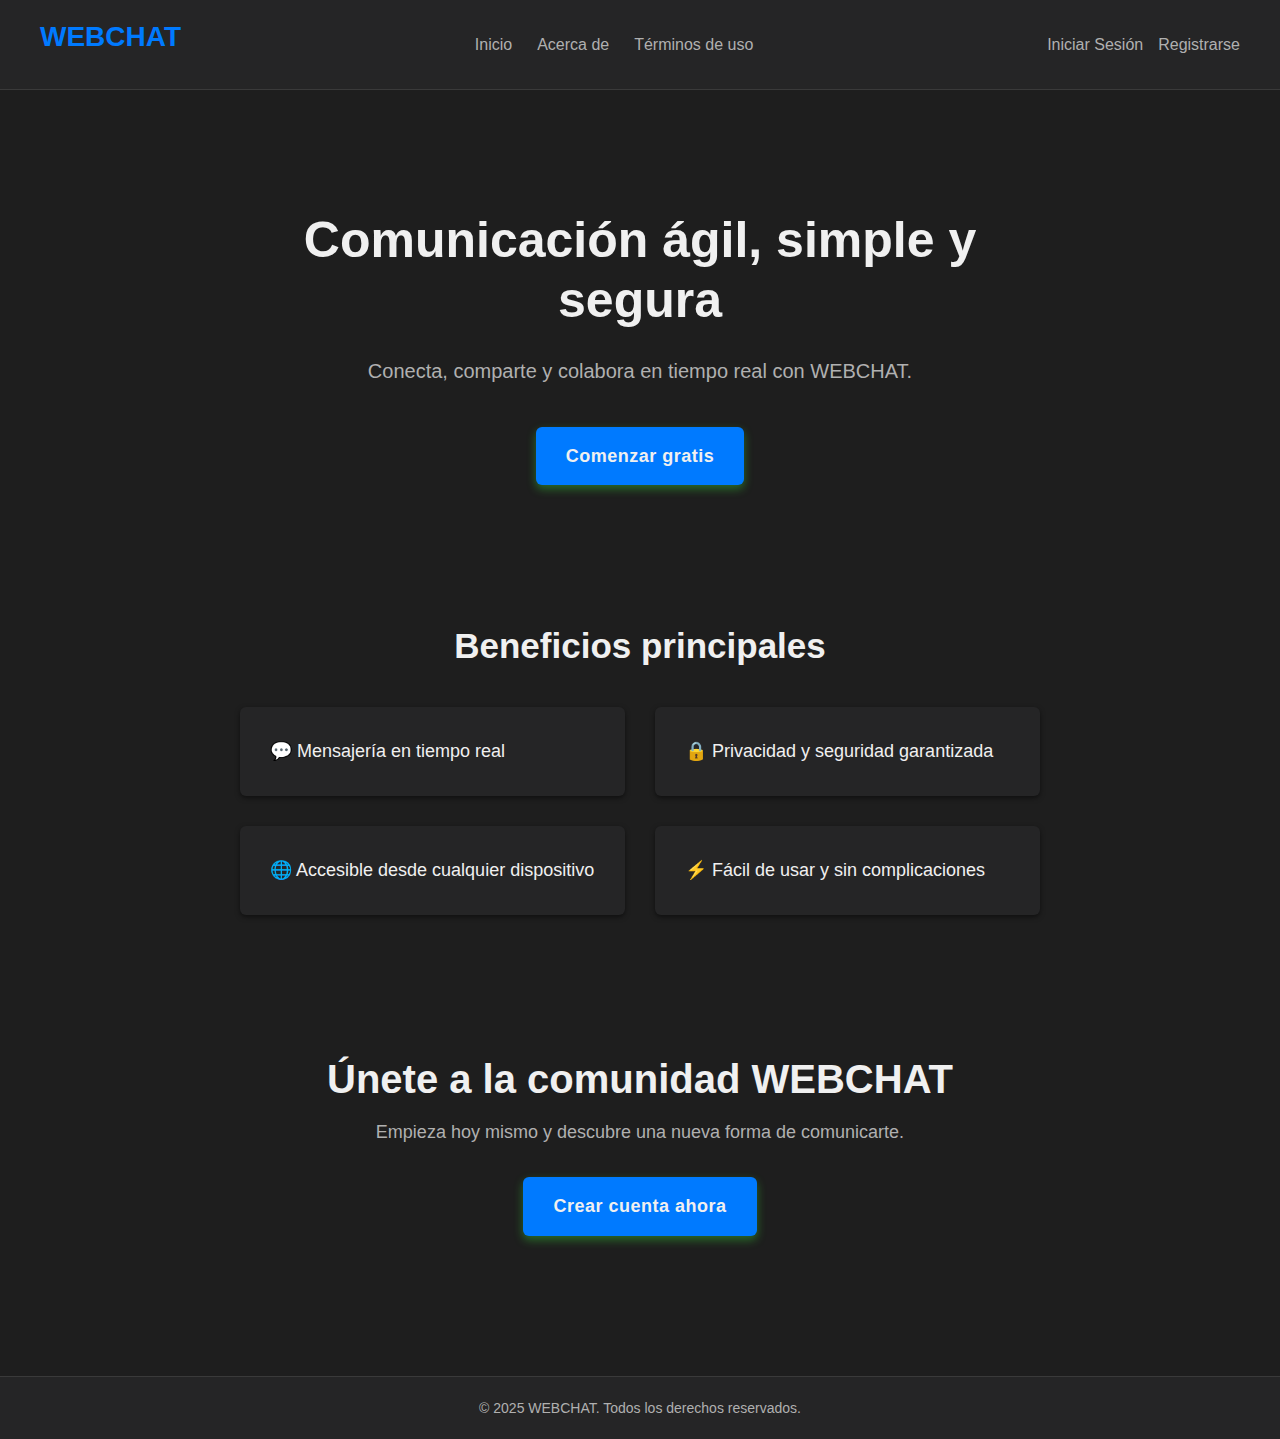
<file: index.html>
<!DOCTYPE html>
<html lang="es">

<head>
    <meta charset="UTF-8">
    <meta name="viewport" content="width=device-width, initial-scale=1.0">
    <title>WEBCHAT</title>
    <link rel="stylesheet" href="./css/index.css">
    <link rel="stylesheet" href="./css/global/_reset.css">
    <link rel="stylesheet" href="./css/componentes/__encabezado-y-pie.css">
</head>

<body>
    <header class="encabezado">
        <h1 class="encabezado__titulo">WEBCHAT</h1>
        <nav class="encabezado__navegacion">
            <ul class="encabezado__lista">
                <li class="encabezado__item">
                    <a href="./index.html" class="encabezado__enlace">Inicio</a>
                </li>
                <li class="encabezado__item">
                    <a href="./html/informacion/acerca-de.html" class="encabezado__enlace">Acerca de</a>
                </li>
                <li class="encabezado__item">
                    <a href="./html/informacion/terminos.html" class="encabezado__enlace">Términos de uso</a>
                </li>
            </ul>
        </nav>
        <nav class="encabezado__navegacion-auth">
            <ul class="encabezado__lista">
                <li class="encabezado__item">
                    <a href="./html/auth/sign-in.html" class="encabezado__enlace">Iniciar Sesión</a>
                </li>
                <li class="encabezado__item">
                    <a href="./html/auth/sign-up.html" class="encabezado__enlace">Registrarse</a>
                </li>
            </ul>
        </nav>
    </header>

    <main class="principal">
        <!-- Hero -->
        <section class="principal__intro">
            <h2 class="principal__intro-titulo">Comunicación ágil, simple y segura</h2>
            <p class="principal__intro-texto">
                Conecta, comparte y colabora en tiempo real con WEBCHAT. 
            </p>
            <a href="./html/auth/sign-up.html" class="principal__intro-boton">Comenzar gratis</a>
        </section>

        <!-- Beneficios -->
        <section class="principal__beneficios">
            <h2 class="principal__beneficios-titulo">Beneficios principales</h2>
            <ul class="principal__beneficios-lista">
                <li class="principal__beneficios-item">
                    <p class="principal__beneficios-texto">💬 Mensajería en tiempo real</p>
                </li>
                <li class="principal__beneficios-item">
                    <p class="principal__beneficios-texto">🔒 Privacidad y seguridad garantizada</p>
                </li>
                <li class="principal__beneficios-item">
                    <p class="principal__beneficios-texto">🌐 Accesible desde cualquier dispositivo</p>
                </li>
                <li class="principal__beneficios-item">
                    <p class="principal__beneficios-texto">⚡ Fácil de usar y sin complicaciones</p>
                </li>
            </ul>
        </section>

        <!-- CTA final -->
        <section class="principal__cta">
            <h2 class="principal__cta-titulo">Únete a la comunidad WEBCHAT</h2>
            <p class="principal__cta-texto">
                Empieza hoy mismo y descubre una nueva forma de comunicarte.
            </p>
            <a href="./html/auth/sign-up.html" class="principal__cta-boton">Crear cuenta ahora</a>
        </section>
    </main>

    <footer class="pie">
        <p class="pie__texto">&copy; 2025 WEBCHAT. Todos los derechos reservados.</p>
    </footer>
</body>

</html>
</file>
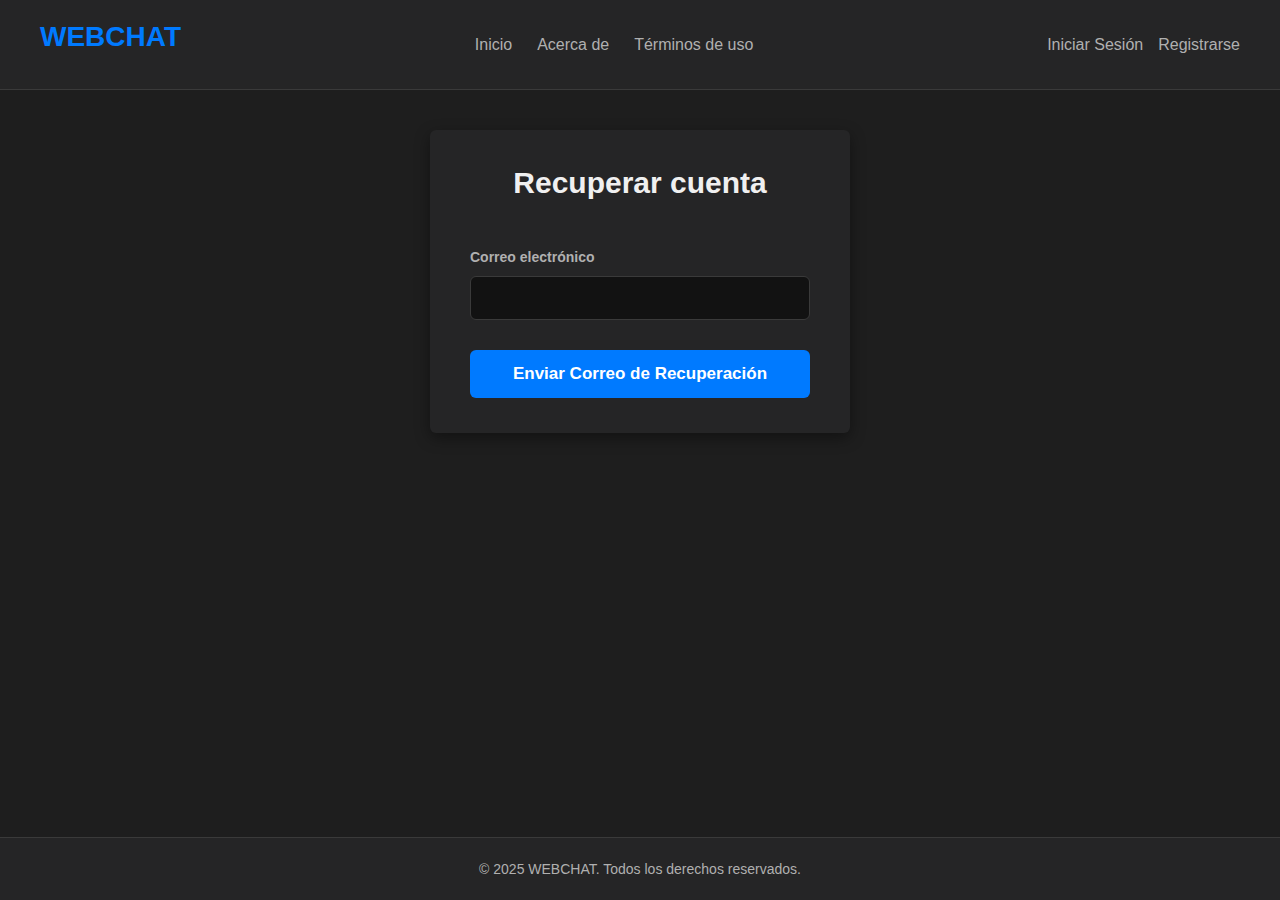
<file: html/auth/recovery-account.html>
<!DOCTYPE html>
<html lang="es">

<head>
    <meta charset="UTF-8">
    <title>WEBCHAT - Recuperar Cuenta</title>
    <meta name="viewport" content="width=device-width, initial-scale=1.0">
    <link rel="stylesheet" href="../../css/componentes/__encabezado-y-pie.css">
    <link rel="stylesheet" href="../../css/paginas/auth.css">
    <link rel="stylesheet" href="../../css/global/_reset.css">
</head>

<body>
    <header class="encabezado">
        <h1 class="encabezado__titulo">WEBCHAT</h1>
        <nav class="encabezado__navegacion">
            <ul class="encabezado__lista">
                <li class="encabezado__item">
                    <a href="../../index.html" class="encabezado__enlace">Inicio</a>
                </li>
                <li class="encabezado__item">
                    <a href="../informacion/acerca-de.html" class="encabezado__enlace">Acerca de</a>
                </li>
                <li class="encabezado__item">
                    <a href="../informacion/politica-privacidad.html" class="encabezado__enlace">Términos de uso</a>
                </li>
            </ul>
        </nav>
        <nav class="encabezado__navegacion-auth">
            <ul class="encabezado__lista">
                <li class="encabezado__item">
                    <a href="./sign-in.html" class="encabezado__enlace">Iniciar Sesión</a>
                </li>
                <li class="encabezado__item">
                    <a href="./sign-up.html" class="encabezado__enlace">Registrarse</a>
                </li>
            </ul>
        </nav>
    </header>
    <main class="principal principal--auth">
        <section class="formulario__contenedor">
            <h2 class="formulario__titulo">Recuperar cuenta</h2>
            <form class="formulario formulario--recuperacion">
                <label class="formulario__etiqueta" for="email">Correo electrónico</label>
                <input class="formulario__campo-texto" type="email" id="email" name="email" required>

                <button class="formulario__boton-enviar" type="submit">Enviar Correo de Recuperación</button>
            </form>
        </section>
    </main>
    <footer class="pie">
        <p class="pie__texto">&copy; 2025 WEBCHAT. Todos los derechos reservados.</p>
    </footer>
</body>

</html>
</file>
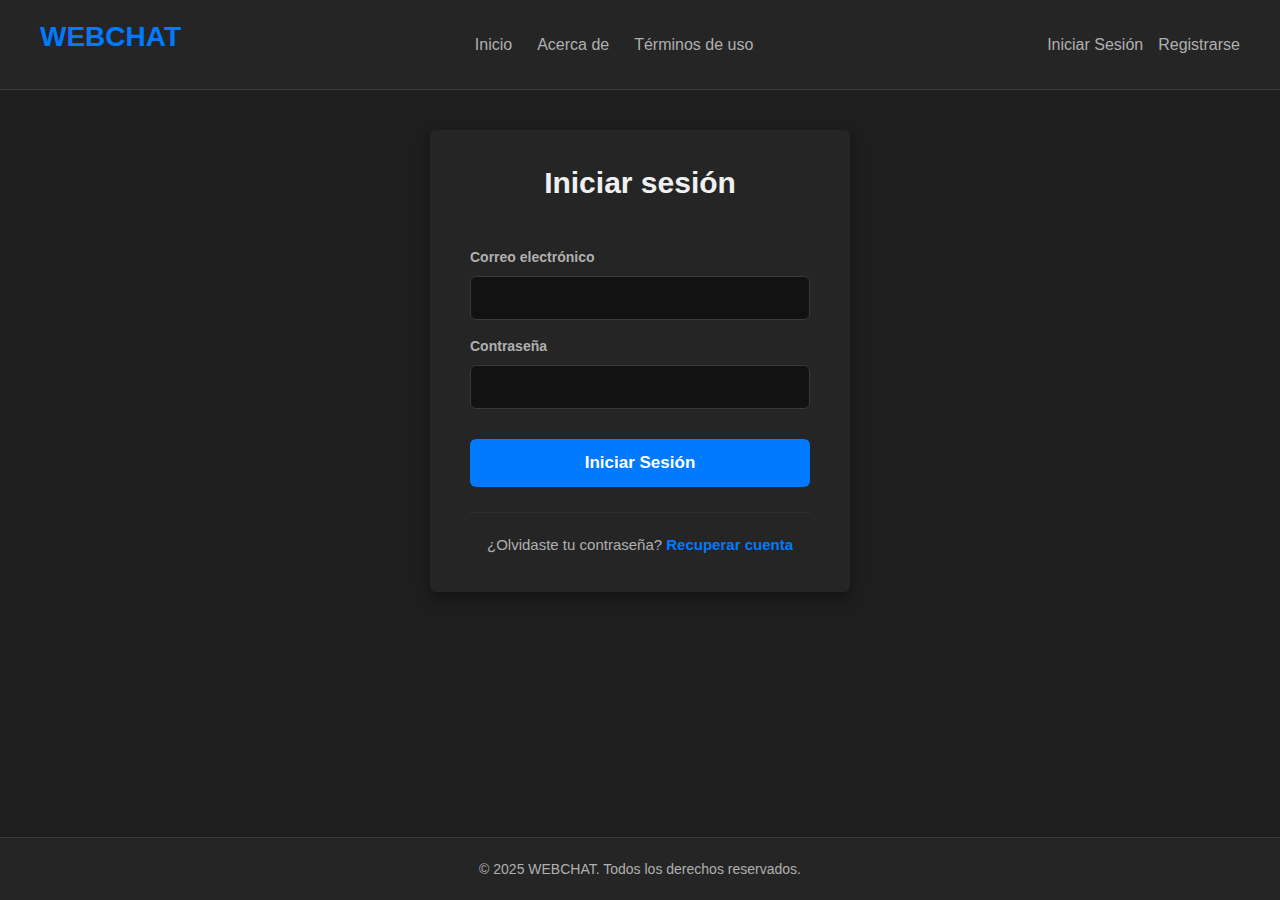
<file: html/auth/sign-in.html>
<!DOCTYPE html>
<html lang="es">

<head>
    <meta charset="UTF-8">
    <meta name="viewport" content="width=device-width, initial-scale=1.0">
    <title>WEBCHAT - Iniciar Sesión</title>
    <link rel="stylesheet" href="../../css/paginas/auth.css">
    <link rel="stylesheet" href="../../css/componentes/__encabezado-y-pie.css">
    <link rel="stylesheet" href="../../css/global/_reset.css">
</head>

<body>
    <header class="encabezado">
        <!-- El contenido se carga dinámicamente con JavaScript -->
    </header>
    <main class="principal principal--auth">
        <section class="formulario__contenedor">
            <h2 class="formulario__titulo">Iniciar sesión</h2>
            <form class="formulario formulario--ingreso">
                <label class="formulario__etiqueta" for="email">Correo electrónico</label>
                <input class="formulario__campo-texto" type="email" id="email" name="email" required>

                <label class="formulario__etiqueta" for="password">Contraseña</label>
                <input class="formulario__campo-texto" type="password" id="password" name="password" required>

                <button class="formulario__boton-enviar" type="submit">Iniciar Sesión</button>
            </form>
            <section class="seccion--opciones">
                <p class="seccion__texto">¿Olvidaste tu contraseña? <a class="formulario__enlace-recuperacion" href="./recovery-account.html">Recuperar cuenta</a></p>
            </section>
        </section>
    </main>
    <footer class="pie">
        <!-- El contenido se carga dinámicamente con JavaScript -->
    </footer>
    <script src="../../js/componentes/header-footer.js"></script>
</body>

</html>
</file>
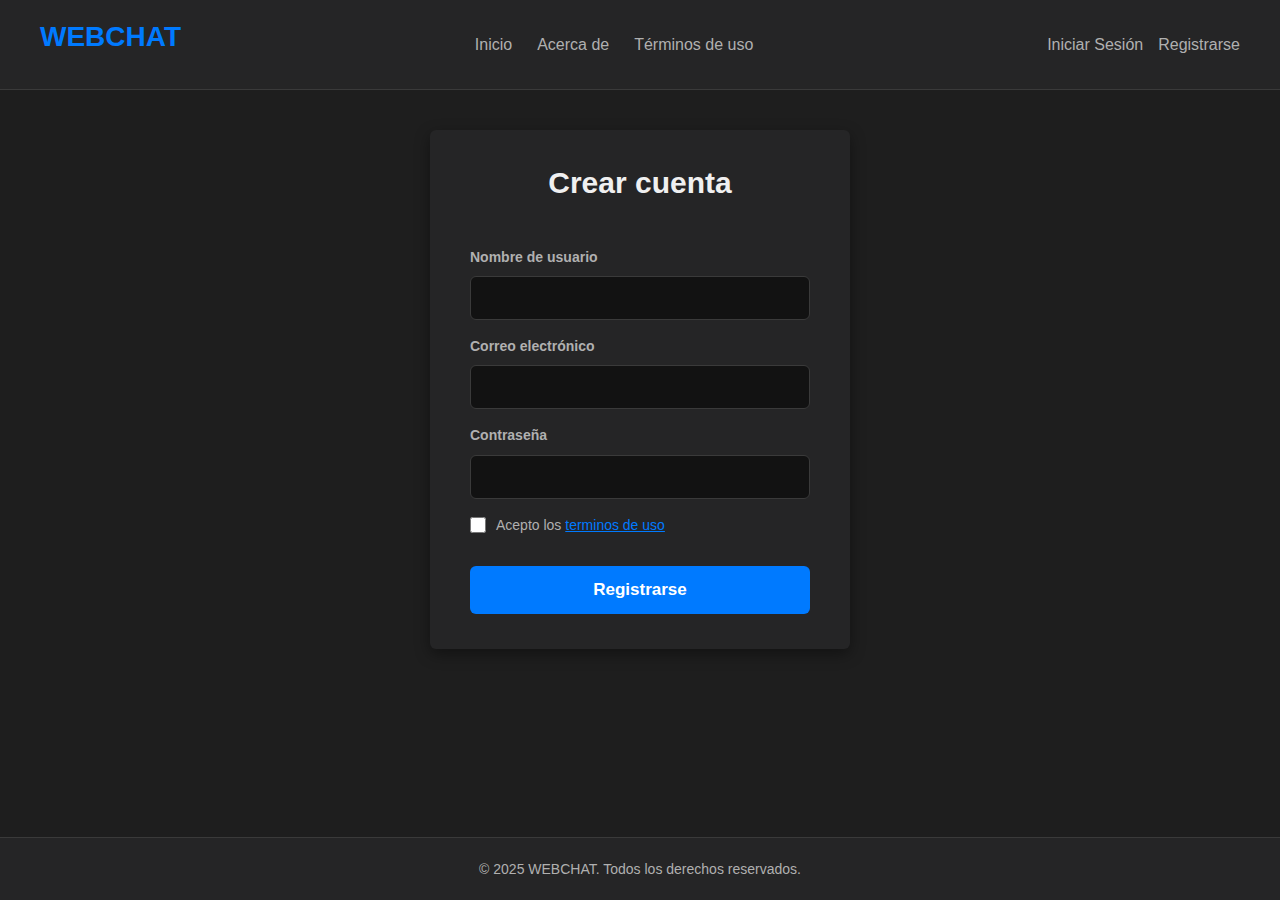
<file: html/auth/sign-up.html>
<!DOCTYPE html>
<html lang="es">

<head>
    <meta charset="UTF-8">
    <title>WEBCHAT - Registro</title>
    <meta name="viewport" content="width=device-width, initial-scale=1.0">
    <link rel="stylesheet" href="../../css/global/_reset.css">
    <link rel="stylesheet" href="../../css/paginas/auth.css">
    <link rel="stylesheet" href="../../css/componentes/__encabezado-y-pie.css">
</head>

<body>
    <header class="encabezado">
        <h1 class="encabezado__titulo">WEBCHAT</h1>
        <nav class="encabezado__navegacion">
            <ul class="encabezado__lista">
                <li class="encabezado__item">
                    <a href="../../index.html" class="encabezado__enlace">Inicio</a>
                </li>
                <li class="encabezado__item">
                    <a href="../informacion/acerca-de.html" class="encabezado__enlace">Acerca de</a>
                </li>
                <li class="encabezado__item">
                    <a href="../informacion/politica-privacidad.html" class="encabezado__enlace">Términos de uso</a>
                </li>
            </ul>
        </nav>
        <nav class="encabezado__navegacion-auth">
            <ul class="encabezado__lista">
                <li class="encabezado__item">
                    <a href="./sign-in.html" class="encabezado__enlace">Iniciar Sesión</a>
                </li>
                <li class="encabezado__item">
                    <a href="./sign-up.html" class="encabezado__enlace">Registrarse</a>
                </li>
            </ul>
        </nav>
    </header>
    <main class="principal principal--auth">
        <section class="formulario__contenedor">
            <h2 class="formulario__titulo">Crear cuenta</h2>
            <form class="formulario formulario--registro">
                <label class="formulario__etiqueta" for="username">Nombre de usuario</label>
                <input class="formulario__campo-texto" type="text" id="username" name="username" required>
    
                <label class="formulario__etiqueta" for="email">Correo electrónico</label>
                <input class="formulario__campo-texto" type="email" id="email" name="email" required>
    
                <label class="formulario__etiqueta" for="password">Contraseña</label>
                <input class="formulario__campo-texto" type="password" id="password" name="password" required>
    
                <div class="formulario__grupo-casilla">
                    <input class="formulario__casilla" type="checkbox" id="terms" name="terms" required>
                    <label class="formulario__etiqueta-casilla" for="terms" style="display:inline;font-weight:normal;">
                        Acepto los <a class="formulario__enlace-politicas" href="../informacion/terminos.html">terminos de uso</a>
                    </label>
                </div>
    
                <button class="formulario__boton-enviar" type="submit">Registrarse</button>
            </form>
        </section>
    </main>
    <footer class="pie">
        <p class="pie__texto">&copy; 2025 WEBCHAT. Todos los derechos reservados.</p>
    </footer>
</body>

</html>
</file>
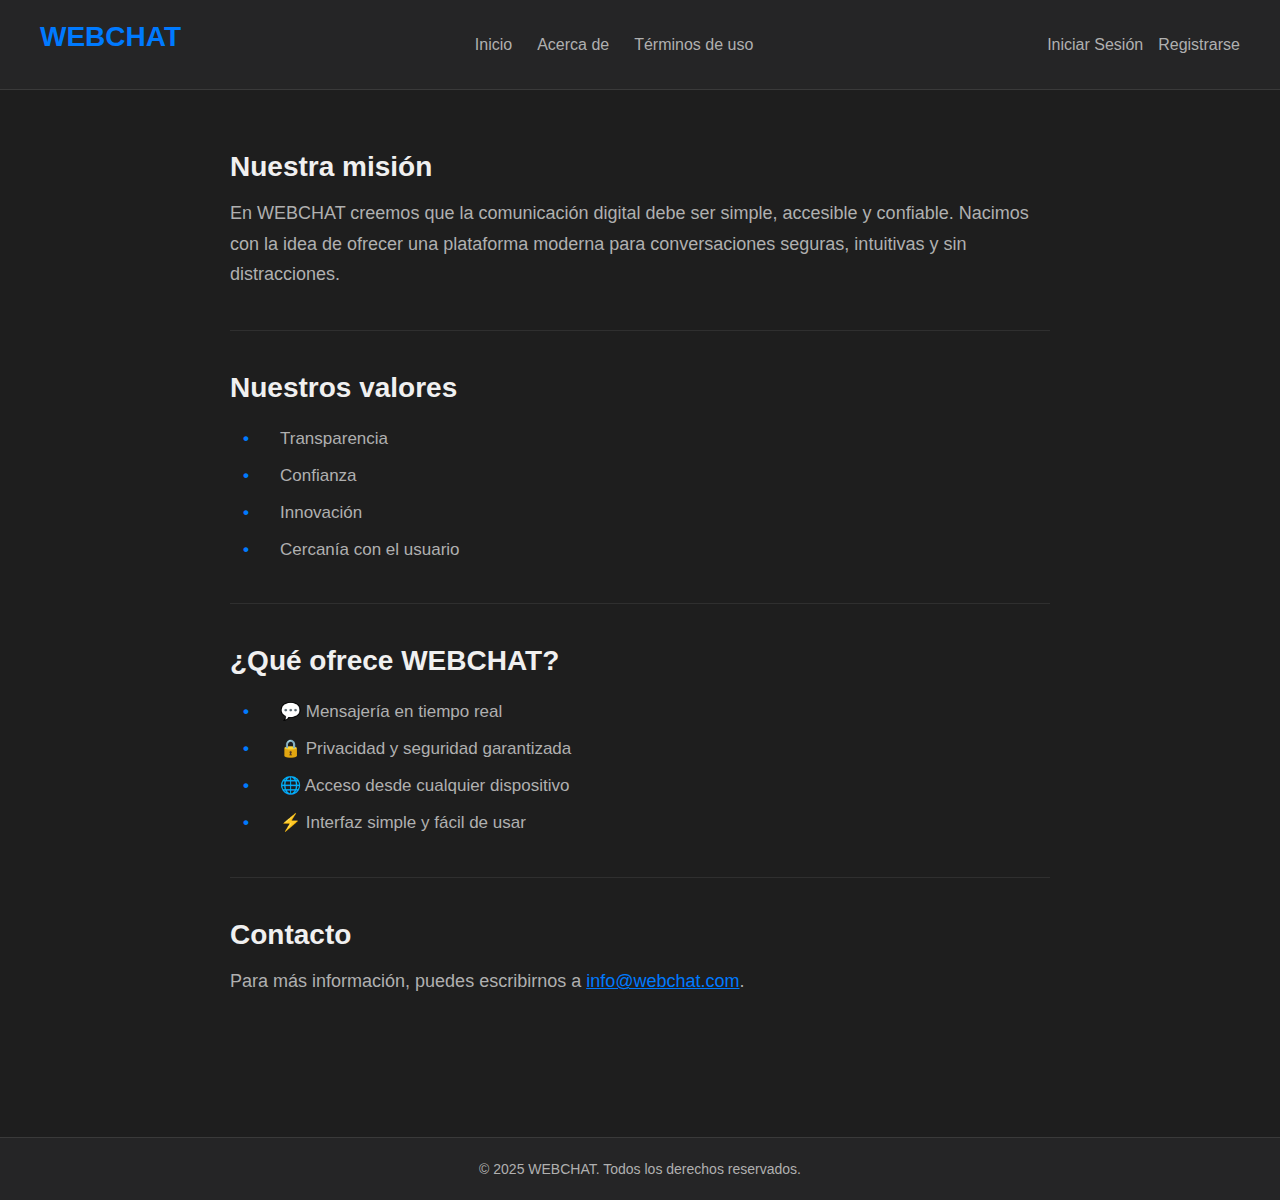
<file: html/informacion/acerca-de.html>
<!DOCTYPE html>
<html lang="es">

<head>
    <meta charset="UTF-8">
    <title>Acerca de WEBCHAT</title>
    <meta name="viewport" content="width=device-width, initial-scale=1.0">
    <link rel="stylesheet" href="../../css/componentes/__encabezado-y-pie.css">
    <link rel="stylesheet" href="../../css/paginas/informativo.css">
    <link rel="stylesheet" href="../../css/global/_reset.css">
</head>

<body>
    <header class="encabezado">
        <h1 class="encabezado__titulo">WEBCHAT</h1>
        <nav class="encabezado__navegacion">
            <ul class="encabezado__lista">
                <li class="encabezado__item">
                    <a href="../../index.html" class="encabezado__enlace">Inicio</a>
                </li>
                <li class="encabezado__item">
                    <a href="./acerca-de.html" class="encabezado__enlace">Acerca de</a>
                </li>
                <li class="encabezado__item">
                    <a href="./terminos.html" class="encabezado__enlace">Términos de uso</a>
                </li>
            </ul>
        </nav>
        <nav class="encabezado__navegacion-auth">
            <ul class="encabezado__lista">
                <li class="encabezado__item">
                    <a href="../auth/sign-in.html" class="encabezado__enlace">Iniciar Sesión</a>
                </li>
                <li class="encabezado__item">
                    <a href="../auth/sign-up.html" class="encabezado__enlace">Registrarse</a>
                </li>
            </ul>
        </nav>
    </header>

    <main class="principal">
        <!-- Sección introducción -->
        <section class="principal__seccion principal__seccion--descripcion">
            <h2 class="principal__subtitulo">Nuestra misión</h2>
            <p class="principal__texto">
                En WEBCHAT creemos que la comunicación digital debe ser simple, accesible y confiable. 
                Nacimos con la idea de ofrecer una plataforma moderna para conversaciones seguras, 
                intuitivas y sin distracciones.
            </p>
        </section>

        <!-- Sección valores -->
        <section class="principal__seccion principal__seccion--valores">
            <h2 class="principal__subtitulo">Nuestros valores</h2>
            <ul class="principal__lista">
                <li class="principal__item">Transparencia</li>
                <li class="principal__item">Confianza</li>
                <li class="principal__item">Innovación</li>
                <li class="principal__item">Cercanía con el usuario</li>
            </ul>
        </section>

        <!-- Sección características -->
        <section class="principal__seccion principal__seccion--caracteristicas">
            <h2 class="principal__subtitulo">¿Qué ofrece WEBCHAT?</h2>
            <ul class="principal__lista">
                <li class="principal__item">💬 Mensajería en tiempo real</li>
                <li class="principal__item">🔒 Privacidad y seguridad garantizada</li>
                <li class="principal__item">🌐 Acceso desde cualquier dispositivo</li>
                <li class="principal__item">⚡ Interfaz simple y fácil de usar</li>
            </ul>
        </section>

        <!-- Sección contacto -->
        <section class="principal__seccion principal__seccion--contacto">
            <h2 class="principal__subtitulo">Contacto</h2>
            <p class="principal__texto">
                Para más información, puedes escribirnos a 
                <a href="mailto:info@webchat.com" class="principal__enlace">info@webchat.com</a>.
            </p>
        </section>
    </main>

    <footer class="pie">
        <p class="pie__texto">&copy; 2025 WEBCHAT. Todos los derechos reservados.</p>
    </footer>
</body>

</html>
</file>
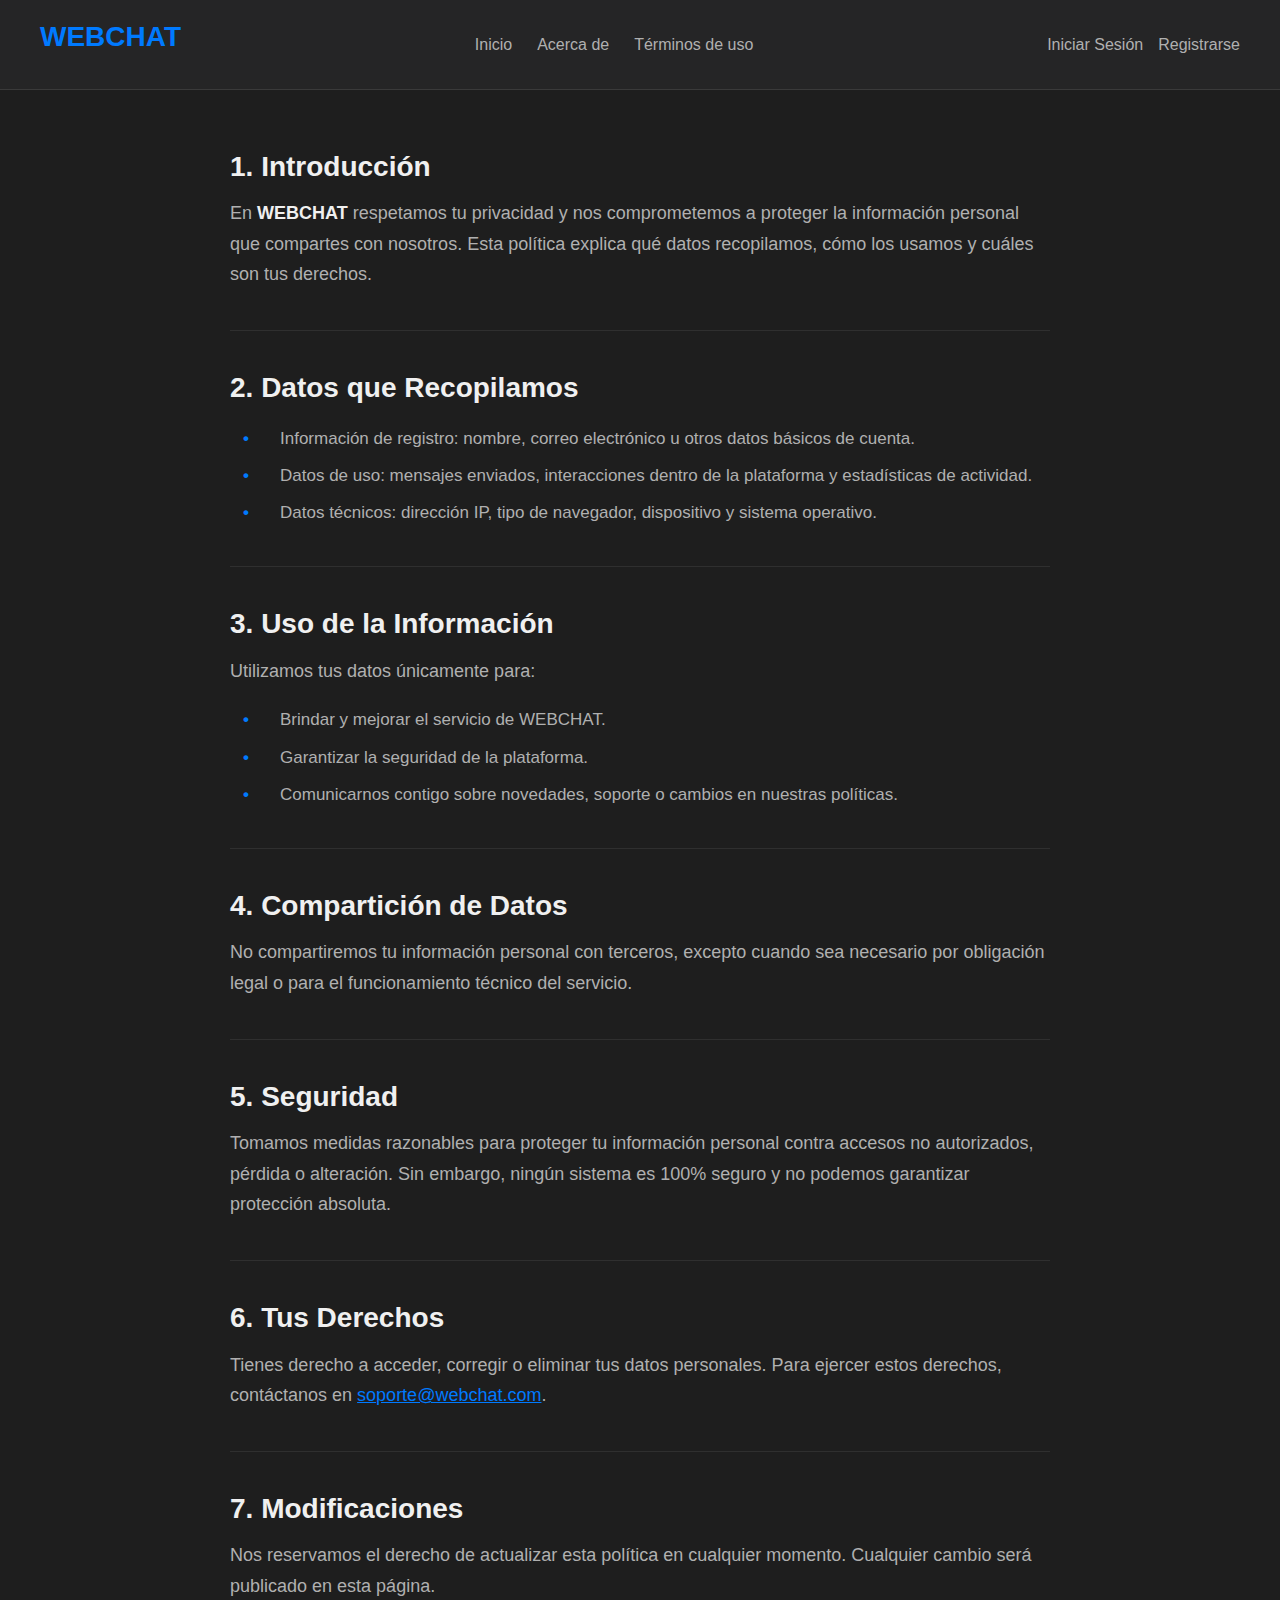
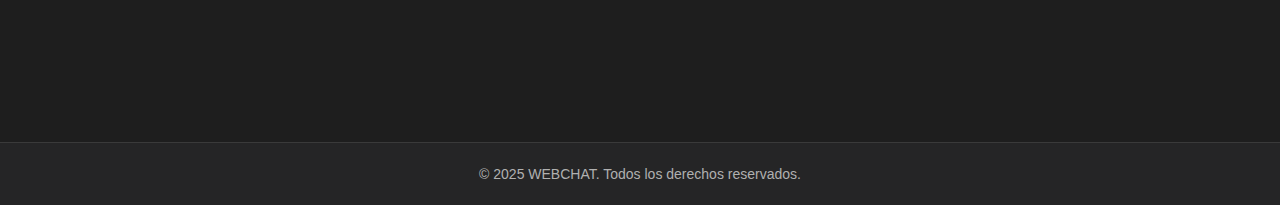
<file: html/informacion/politica-privacidad.html>
<!DOCTYPE html>
<html lang="es">

<head>
    <meta charset="UTF-8">
    <title>WEBCHAT - Política de Privacidad</title>
    <meta name="viewport" content="width=device-width, initial-scale=1.0">
    <link rel="stylesheet" href="../../css/paginas/politica-privacidad.css">
    <link rel="stylesheet" href="../../css/componentes/__encabezado-y-pie.css">
    <link rel="stylesheet" href="../../css/global/_reset.css">
</head>

<body>
    <header class="encabezado">
        <h1 class="encabezado__titulo">WEBCHAT</h1>
        <nav class="encabezado__navegacion">
            <ul class="encabezado__lista">
                <li class="encabezado__item">
                    <a href="../../index.html" class="encabezado__enlace">Inicio</a>
                </li>
                <li class="encabezado__item">
                    <a href="./acerca-de.html" class="encabezado__enlace">Acerca de</a>
                </li>
                <li class="encabezado__item">
                    <a href="./terminos.html" class="encabezado__enlace">Términos de uso</a>
                </li>
            </ul>
        </nav>
        <nav class="encabezado__navegacion-auth">
            <ul class="encabezado__lista">
                <li class="encabezado__item">
                    <a href="../auth/sign-in.html" class="encabezado__enlace">Iniciar Sesión</a>
                </li>
                <li class="encabezado__item">
                    <a href="../auth/sign-up.html" class="encabezado__enlace">Registrarse</a>
                </li>
            </ul>
        </nav>
    </header>

    <main class="principal">

        <section class="principal__seccion">
            <h2 class="principal__subtitulo">1. Introducción</h2>
            <p class="principal__texto">
                En <strong>WEBCHAT</strong> respetamos tu privacidad y nos comprometemos a proteger la información personal que compartes con nosotros.
                Esta política explica qué datos recopilamos, cómo los usamos y cuáles son tus derechos.
            </p>
        </section>

        <section class="principal__seccion">
            <h2 class="principal__subtitulo">2. Datos que Recopilamos</h2>
            <ul class="principal__lista">
                <li class="principal__item">Información de registro: nombre, correo electrónico u otros datos básicos de cuenta.</li>
                <li class="principal__item">Datos de uso: mensajes enviados, interacciones dentro de la plataforma y estadísticas de actividad.</li>
                <li class="principal__item">Datos técnicos: dirección IP, tipo de navegador, dispositivo y sistema operativo.</li>
            </ul>
        </section>

        <section class="principal__seccion">
            <h2 class="principal__subtitulo">3. Uso de la Información</h2>
            <p class="principal__texto">
                Utilizamos tus datos únicamente para:
            </p>
            <ul class="principal__lista">
                <li class="principal__item">Brindar y mejorar el servicio de WEBCHAT.</li>
                <li class="principal__item">Garantizar la seguridad de la plataforma.</li>
                <li class="principal__item">Comunicarnos contigo sobre novedades, soporte o cambios en nuestras políticas.</li>
            </ul>
        </section>

        <section class="principal__seccion">
            <h2 class="principal__subtitulo">4. Compartición de Datos</h2>
            <p class="principal__texto">
                No compartiremos tu información personal con terceros, excepto cuando sea necesario por obligación legal o para el funcionamiento técnico del servicio.
            </p>
        </section>

        <section class="principal__seccion">
            <h2 class="principal__subtitulo">5. Seguridad</h2>
            <p class="principal__texto">
                Tomamos medidas razonables para proteger tu información personal contra accesos no autorizados, pérdida o alteración.
                Sin embargo, ningún sistema es 100% seguro y no podemos garantizar protección absoluta.
            </p>
        </section>

        <section class="principal__seccion">
            <h2 class="principal__subtitulo">6. Tus Derechos</h2>
            <p class="principal__texto">
                Tienes derecho a acceder, corregir o eliminar tus datos personales. Para ejercer estos derechos, contáctanos en
                <a href="mailto:soporte@webchat.com">soporte@webchat.com</a>.
            </p>
        </section>

        <section class="principal__seccion">
            <h2 class="principal__subtitulo">7. Modificaciones</h2>
            <p class="principal__texto">
                Nos reservamos el derecho de actualizar esta política en cualquier momento. Cualquier cambio será publicado en esta página.
            </p>
        </section>

    </main>

    <footer class="pie">
        <p class="pie__texto">&copy; 2025 WEBCHAT. Todos los derechos reservados.</p>
    </footer>

</body>

</html>
</file>
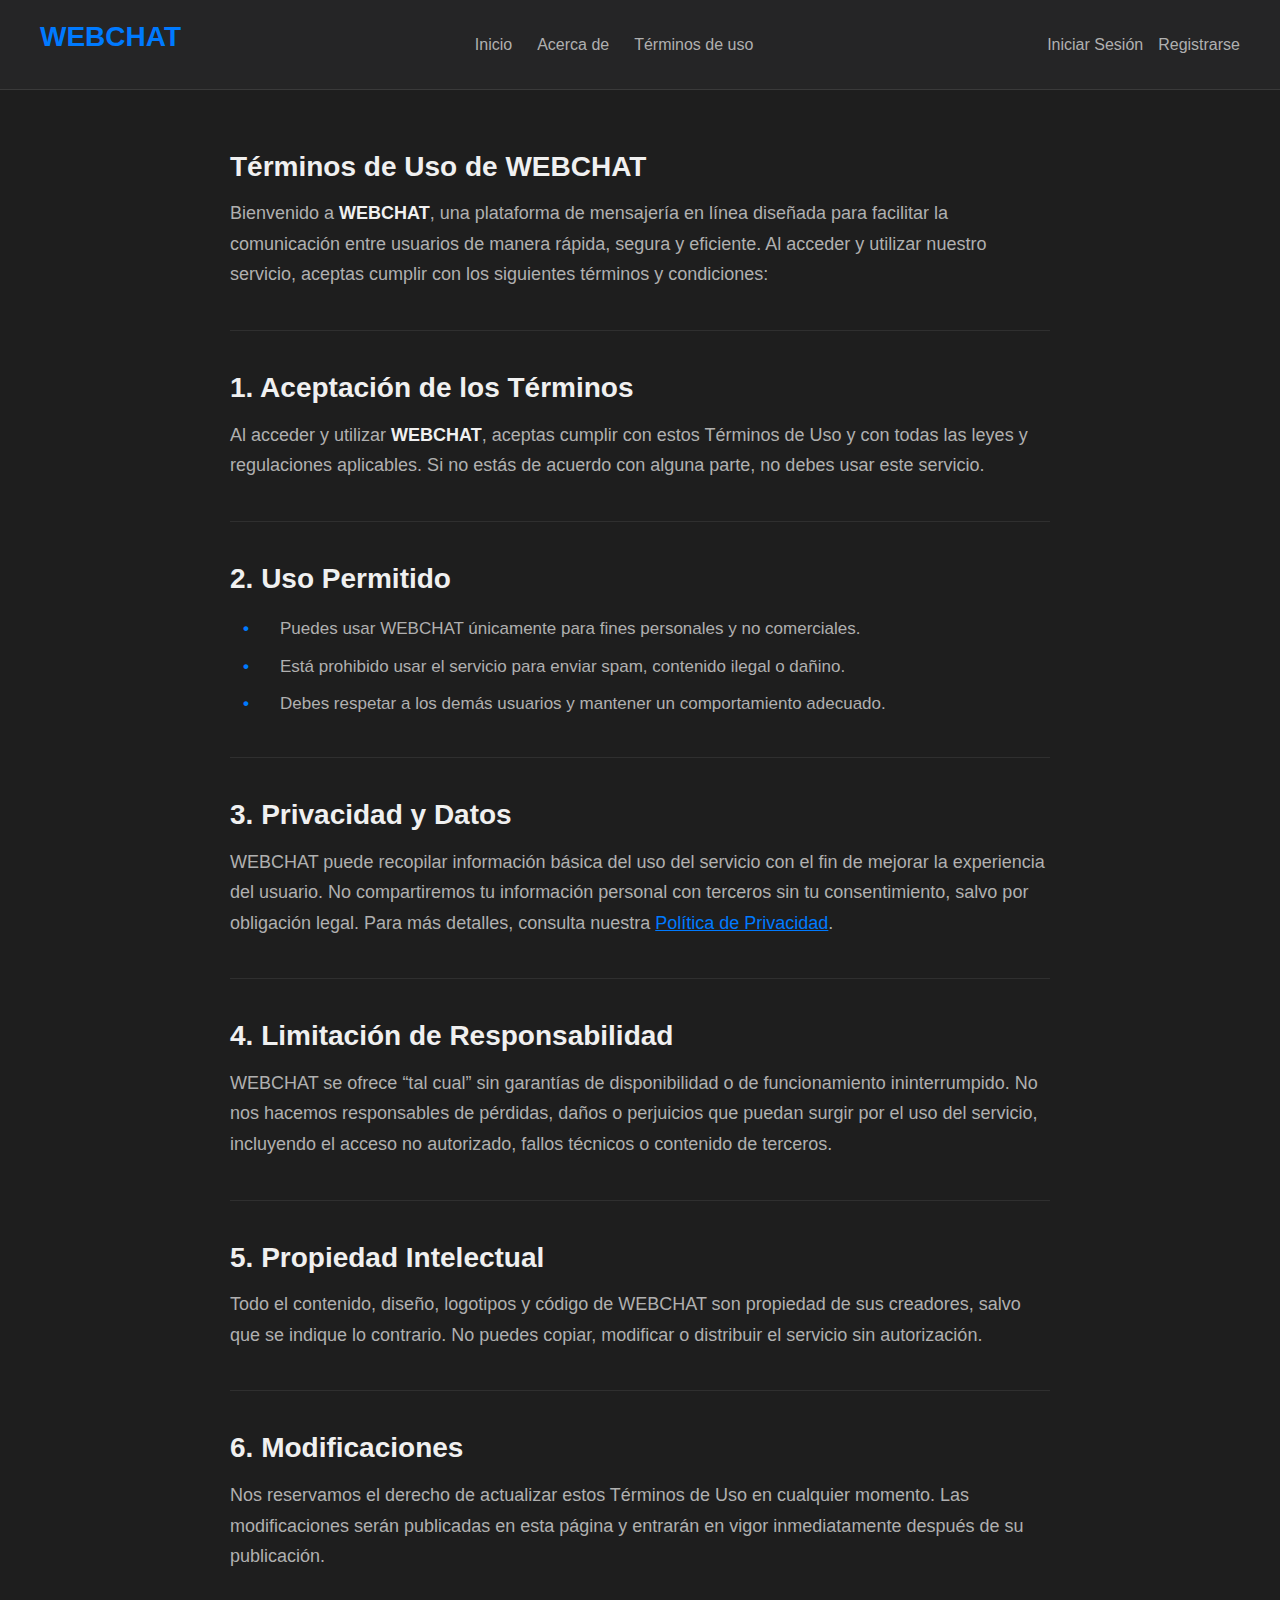
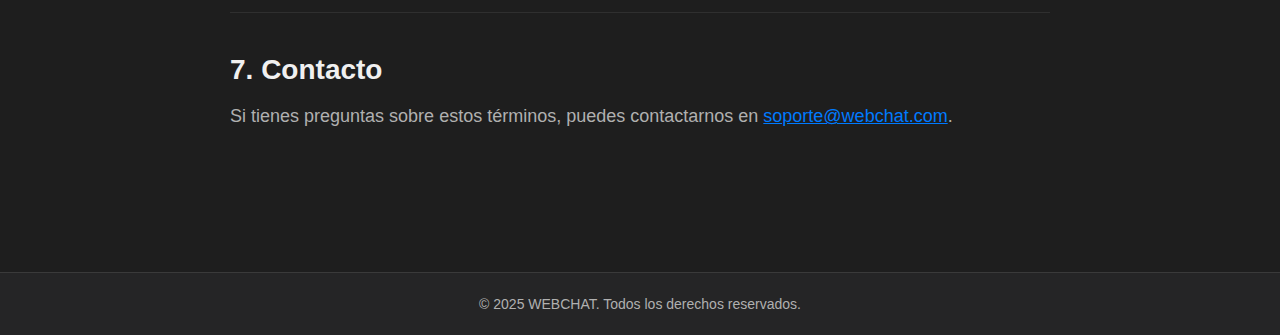
<file: html/informacion/terminos.html>
<!DOCTYPE html>
<html lang="es">

<head>
    <meta charset="UTF-8">
    <title>WEBCHAT - Términos de Uso</title>
    <meta name="viewport" content="width=device-width, initial-scale=1.0">
    <link rel="stylesheet" href="../../css/paginas/terminos.css">
    <link rel="stylesheet" href="../../css/componentes/__encabezado-y-pie.css">
    <link rel="stylesheet" href="../../css/global/_reset.css">
</head>

<body>
    <header class="encabezado">
        <h1 class="encabezado__titulo">WEBCHAT</h1>
        <nav class="encabezado__navegacion">
            <ul class="encabezado__lista">
                <li class="encabezado__item">
                    <a href="../../index.html" class="encabezado__enlace">Inicio</a>
                </li>
                <li class="encabezado__item">
                    <a href="./acerca-de.html" class="encabezado__enlace">Acerca de</a>
                </li>
                <li class="encabezado__item">
                    <a href="./terminos.html" class="encabezado__enlace">Términos de uso</a>
                </li>
            </ul>
        </nav>
        <nav class="encabezado__navegacion-auth">
            <ul class="encabezado__lista">
                <li class="encabezado__item">
                    <a href="../auth/sign-in.html" class="encabezado__enlace">Iniciar Sesión</a>
                </li>
                <li class="encabezado__item">
                    <a href="../auth/sign-up.html" class="encabezado__enlace">Registrarse</a>
                </li>
            </ul>
        </nav>
    </header>

    <main class="principal">
        <section class="principal__seccion">
            <h2 class="principal__subtitulo">Términos de Uso de WEBCHAT</h2>
            <p class="principal__texto">
                Bienvenido a <strong>WEBCHAT</strong>, una plataforma de mensajería en línea diseñada para facilitar la
                comunicación entre usuarios de manera rápida, segura y eficiente. Al acceder y utilizar nuestro servicio,
                aceptas cumplir con los siguientes términos y condiciones:
            </p>
        </section>
        <section class="principal__seccion">
            <h2 class="principal__subtitulo">1. Aceptación de los Términos</h2>
            <p class="principal__texto">
                Al acceder y utilizar <strong>WEBCHAT</strong>, aceptas cumplir con estos Términos de Uso y con todas
                las leyes
                y regulaciones aplicables. Si no estás de acuerdo con alguna parte, no debes usar este servicio.
            </p>
        </section>

        <section class="principal__seccion">
            <h2 class="principal__subtitulo">2. Uso Permitido</h2>
            <ul class="principal__lista">
                <li class="principal__item">Puedes usar WEBCHAT únicamente para fines personales y no comerciales.
                </li>
                <li class="principal__item">Está prohibido usar el servicio para enviar spam, contenido ilegal o
                    dañino.</li>
                <li class="principal__item">Debes respetar a los demás usuarios y mantener un comportamiento
                    adecuado.</li>
            </ul>
        </section>

        <section class="principal__seccion">
            <h2 class="principal__subtitulo">3. Privacidad y Datos</h2>
            <p class="principal__texto">
                WEBCHAT puede recopilar información básica del uso del servicio con el fin de mejorar la experiencia del
                usuario.
                No compartiremos tu información personal con terceros sin tu consentimiento, salvo por obligación legal.
                Para más detalles, consulta nuestra <a href="./politica-privacidad.html">Política de Privacidad</a>.
            </p>
        </section>

        <section class="principal__seccion">
            <h2 class="principal__subtitulo">4. Limitación de Responsabilidad</h2>
            <p class="principal__texto">
                WEBCHAT se ofrece “tal cual” sin garantías de disponibilidad o de funcionamiento ininterrumpido.
                No nos hacemos responsables de pérdidas, daños o perjuicios que puedan surgir por el uso del servicio,
                incluyendo el acceso no autorizado, fallos técnicos o contenido de terceros.
            </p>
        </section>

        <section class="principal__seccion">
            <h2 class="principal__subtitulo">5. Propiedad Intelectual</h2>
            <p class="principal__texto">
                Todo el contenido, diseño, logotipos y código de WEBCHAT son propiedad de sus creadores,
                salvo que se indique lo contrario. No puedes copiar, modificar o distribuir el servicio sin
                autorización.
            </p>
        </section>

        <section class="principal__seccion">
            <h2 class="principal__subtitulo">6. Modificaciones</h2>
            <p class="principal__texto">
                Nos reservamos el derecho de actualizar estos Términos de Uso en cualquier momento. Las modificaciones
                serán publicadas en esta página y entrarán en vigor inmediatamente después de su publicación.
            </p>
        </section>

        <section class="principal__seccion">
            <h2 class="principal__subtitulo">7. Contacto</h2>
            <p class="principal__texto">
                Si tienes preguntas sobre estos términos, puedes contactarnos en <a
                    href="mailto:soporte@webchat.com">soporte@webchat.com</a>.
            </p>
        </section>

    </main>
    <footer class="pie">
        <p class="pie__texto">&copy; 2025 WEBCHAT. Todos los derechos reservados.</p>
    </footer>

</body>

</html>
</file>
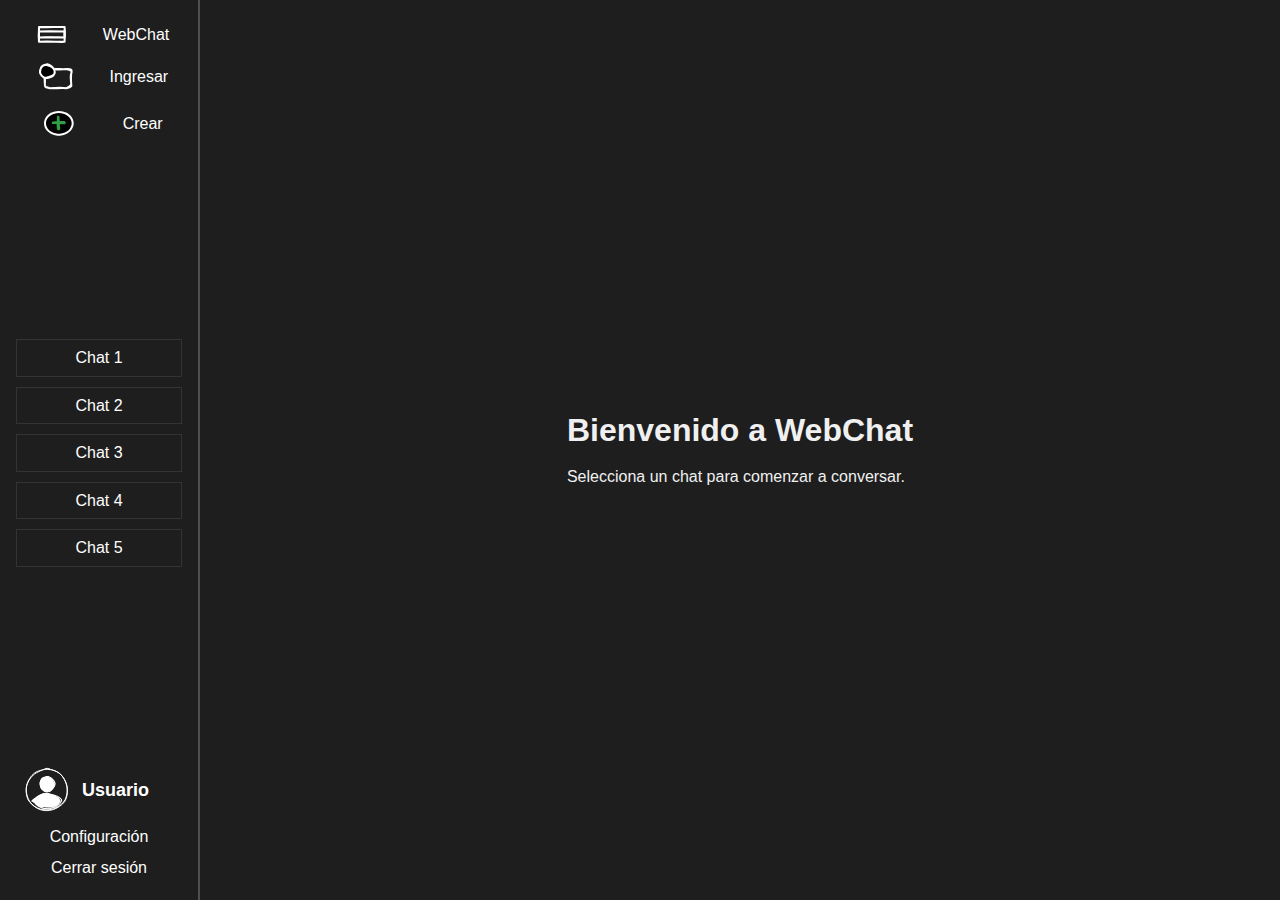
<file: html/tablero/tablero.html>
<!DOCTYPE html>
<html lang="en">
<head>
    <meta charset="UTF-8">
    <meta name="viewport" content="width=device-width, initial-scale=1.0">
    <title>Inicio | WebChat</title>
        <link rel="stylesheet" href="../../css/global/_reset.css">
    <link rel="stylesheet" href="../../css/paginas/tablero.css">
</head>
<body class="tablero">
    <aside class="tablero__menu">
        <nav class="menu__acciones">
            <ul class="acciones__lista">
                <li class="lista__item">
                    <!-- <img src="#" alt="Icono para expadir o minimizar el menú" class="item__icono item__icono--expacion"> -->
                    <svg class="item__icono" version="1.1" xmlns="http://www.w3.org/2000/svg" viewBox="0 0 45.60002136230469 34.79998779296875" width="45.60002136230469" height="34.79998779296875"><!-- svg-source:excalidraw --><metadata></metadata><defs><style class="style-fonts">
                    </style></defs><rect x="0" y="0" width="45.60002136230469" height="34.79998779296875" fill="#ffffff00"></rect><g stroke-linecap="round" transform="translate(10.000015258789062 10) rotate(0 12.800003051757812 5.1999969482421875)"><path class="svg__forma" d="M0 0 C6.35 -0.32, 10.69 0.19, 25.6 0 M0 0 C8.21 0.57, 16.19 -0.16, 25.6 0 M25.6 0 C25.88 4.09, 25.89 8.66, 25.6 10.4 M25.6 0 C25.79 2.73, 25.35 5.9, 25.6 10.4 M25.6 10.4 C16.46 9.83, 9.49 10.86, 0 10.4 M25.6 10.4 C18.85 10.75, 12.92 10.14, 0 10.4 M0 10.4 C-0.05 8.51, -0.22 5.86, 0 0 M0 10.4 C-0.15 8.1, 0.08 6.03, 0 0" stroke-width="2" fill="none"></path></g><g stroke-linecap="round" transform="translate(10 14.399993896484375) rotate(0 12.800003051757812 5.1999969482421875)"><path class="svg__forma" d="M0 0 C6.95 0.24, 15.86 -0.04, 25.6 0 M0 0 C6.03 -0.38, 11.7 -0.4, 25.6 0 M25.6 0 C25.95 4.24, 25.55 7.61, 25.6 10.4 M25.6 0 C25.38 3.16, 25.71 6.09, 25.6 10.4 M25.6 10.4 C19.56 10.84, 11.44 9.63, 0 10.4 M25.6 10.4 C17.78 10.21, 9.34 10.27, 0 10.4 M0 10.4 C-0.23 7.25, -0.5 3.76, 0 0 M0 10.4 C0.12 6.49, -0.16 2.77, 0 0" stroke-width="2" fill="none"></path></g></svg>
                    <p class="item__texto item__texto--expacion">WebChat</p>
                </li>
               <li class="lista__item">
                    <a href="#chat" class="item item--link">
                        <!-- <img src="#" alt="icono ingresar chat" class="item__icono item__icono--ingresar"> -->
                        <svg class="item__icono" version="1.1" xmlns="http://www.w3.org/2000/svg" viewBox="0 0 51.20001220703125 43.20001220703125" width="51.20001220703125" height="43.20001220703125"><!-- svg-source:excalidraw --><metadata></metadata><defs><style class="style-fonts">
                        </style></defs><rect x="0" y="0" width="51.20001220703125" height="43.20001220703125" fill="#ffffff00"></rect><g stroke-linecap="round" transform="translate(14.800018310546875 14) rotate(0 13.199996948242188 9.600006103515625)"><path class="svg__forma" d="M4.8 0 C9.46 -0.16, 12.48 1.03, 21.6 0 M4.8 0 C12.19 -0.38, 18.53 0.58, 21.6 0 M21.6 0 C24.81 1.22, 28.24 1.28, 26.4 4.8 M21.6 0 C25.14 0.1, 28 -0.36, 26.4 4.8 M26.4 4.8 C25.51 6.42, 25.74 8.17, 26.4 14.4 M26.4 4.8 C26.11 8.49, 26.13 12.41, 26.4 14.4 M26.4 14.4 C26.95 16.49, 23.39 18.33, 21.6 19.2 M26.4 14.4 C26.96 17.27, 26.98 18.15, 21.6 19.2 M21.6 19.2 C16.83 18.33, 8.77 19.85, 4.8 19.2 M21.6 19.2 C17.73 18.29, 13.12 18.43, 4.8 19.2 M4.8 19.2 C0.4 18.2, 0.31 18.9, 0 14.4 M4.8 19.2 C0.99 17.51, 0.06 19.04, 0 14.4 M0 14.4 C0.58 11.64, -0.19 8.9, 0 4.8 M0 14.4 C-0.33 10.62, -0.1 8.17, 0 4.8 M0 4.8 C-0.76 0.85, 2.61 0.62, 4.8 0 M0 4.8 C0.29 1.84, 0.89 -2.08, 4.8 0" stroke-width="2" fill="none"></path></g><g stroke-linecap="round" transform="translate(10 10) rotate(0 7.1999969482421875 6.4000091552734375)"><path class="svg__forma" d="M7.04 -0.05 C8.51 -0.18, 9.93 0.6, 11.17 1.42 C12.41 2.24, 14.07 3.57, 14.46 4.88 C14.86 6.18, 14.22 8.04, 13.53 9.24 C12.84 10.44, 11.68 11.59, 10.34 12.08 C8.99 12.57, 7.07 12.55, 5.47 12.17 C3.87 11.79, 1.58 10.92, 0.74 9.82 C-0.09 8.71, 0.27 6.81, 0.48 5.52 C0.7 4.22, 0.9 2.94, 2.03 2.03 C3.16 1.12, 6.36 0.41, 7.29 0.06 C8.21 -0.28, 7.69 -0.04, 7.59 -0.02 M5.74 -0.11 C7.2 -0.41, 9.51 0.66, 10.96 1.27 C12.41 1.88, 13.8 2.46, 14.44 3.54 C15.07 4.61, 15.4 6.4, 14.76 7.7 C14.12 9, 12.02 10.44, 10.6 11.34 C9.18 12.24, 7.78 13.16, 6.24 13.11 C4.71 13.06, 2.42 12.16, 1.39 11.05 C0.35 9.94, 0.02 7.89, 0.03 6.44 C0.03 5, 0.58 3.37, 1.43 2.39 C2.28 1.4, 4.39 0.87, 5.13 0.52 C5.86 0.17, 5.78 0.26, 5.81 0.3" stroke="none" stroke-width="0" fill="--color-fondo-oscuro"></path><path class="svg__forma" d="M8.08 0.55 C9.42 0.66, 11.26 1.56, 12.36 2.52 C13.47 3.48, 14.57 4.91, 14.69 6.3 C14.82 7.7, 14.13 9.82, 13.09 10.9 C12.06 11.97, 10.04 12.52, 8.48 12.76 C6.92 13, 5.13 13.1, 3.72 12.34 C2.31 11.58, 0.6 9.51, 0.05 8.19 C-0.51 6.88, -0.11 5.7, 0.39 4.46 C0.89 3.21, 1.75 1.51, 3.04 0.74 C4.33 -0.03, 7.15 -0.12, 8.15 -0.16 C9.15 -0.2, 9.02 0.42, 9.01 0.51 M7.6 -0.42 C9.06 -0.6, 10.29 0.32, 11.44 1.28 C12.59 2.24, 14.07 3.99, 14.5 5.35 C14.94 6.7, 14.83 8.34, 14.05 9.4 C13.27 10.47, 11.37 11.17, 9.81 11.74 C8.26 12.3, 6.27 13.28, 4.71 12.8 C3.16 12.33, 1.18 10.25, 0.47 8.88 C-0.25 7.52, 0.13 5.95, 0.42 4.63 C0.7 3.31, 1.02 1.87, 2.19 0.98 C3.36 0.08, 6.67 -0.49, 7.45 -0.73 C8.23 -0.97, 6.94 -0.64, 6.85 -0.48" stroke-width="2" fill="none"></path></g></svg>
                        <p class="item__texto item__texto--ingresar">Ingresar</p>
                    </a>
               </li>
               <li class="lista__item">
                    <a href="#chat" class="item item--link">
                        <!-- <img src="#" alt="icono crear chat" class="item__icono item__icono--crear"> -->
                        <svg class="item__icono" version="1.1" xmlns="http://www.w3.org/2000/svg" viewBox="0 0 47.660021606655334 42.69544327338758" width="47.660021606655334" height="42.69544327338758"><!-- svg-source:excalidraw --><metadata></metadata><defs><style class="style-fonts">
                        </style></defs><rect x="0" y="0" width="47.660021606655334" height="42.69544327338758" fill="#ffffff00"></rect><g stroke-linecap="round" transform="translate(10 10) rotate(0 13.830010803327667 11.347721636693791)"><path class="svg__forma" d="M27.66 11.35 C27.66 12, 27.59 12.67, 27.45 13.32 C27.31 13.97, 27.1 14.61, 26.83 15.23 C26.55 15.85, 26.21 16.45, 25.81 17.02 C25.41 17.59, 24.94 18.14, 24.42 18.64 C23.91 19.15, 23.33 19.62, 22.72 20.04 C22.11 20.46, 21.44 20.85, 20.75 21.18 C20.05 21.5, 19.31 21.79, 18.56 22.01 C17.81 22.24, 17.02 22.41, 16.23 22.52 C15.44 22.64, 14.63 22.7, 13.83 22.7 C13.03 22.7, 12.22 22.64, 11.43 22.52 C10.64 22.41, 9.85 22.24, 9.1 22.01 C8.35 21.79, 7.61 21.5, 6.92 21.18 C6.22 20.85, 5.55 20.46, 4.94 20.04 C4.33 19.62, 3.75 19.15, 3.24 18.64 C2.72 18.14, 2.25 17.59, 1.85 17.02 C1.45 16.45, 1.11 15.85, 0.83 15.23 C0.56 14.61, 0.35 13.97, 0.21 13.32 C0.07 12.67, 0 12, 0 11.35 C0 10.69, 0.07 10.02, 0.21 9.38 C0.35 8.73, 0.56 8.08, 0.83 7.47 C1.11 6.85, 1.45 6.24, 1.85 5.67 C2.25 5.11, 2.72 4.56, 3.24 4.05 C3.75 3.55, 4.33 3.08, 4.94 2.65 C5.55 2.23, 6.22 1.85, 6.92 1.52 C7.61 1.19, 8.35 0.91, 9.1 0.68 C9.85 0.46, 10.64 0.29, 11.43 0.17 C12.22 0.06, 13.03 0, 13.83 0 C14.63 0, 15.44 0.06, 16.23 0.17 C17.02 0.29, 17.81 0.46, 18.56 0.68 C19.31 0.91, 20.05 1.19, 20.75 1.52 C21.44 1.85, 22.11 2.23, 22.72 2.65 C23.33 3.08, 23.91 3.55, 24.42 4.05 C24.94 4.56, 25.41 5.11, 25.81 5.67 C26.21 6.24, 26.55 6.85, 26.83 7.47 C27.1 8.08, 27.31 8.73, 27.45 9.38 C27.59 10.02, 27.63 11.02, 27.66 11.35 C27.7 11.68, 27.7 11.02, 27.66 11.35" stroke-width="2" fill="fff0"></path></g><g transform="translate(23.190171664876118 14.969021651452977) rotate(0 0.19611571071030198 5.834420885203599)" stroke="none"><path class="svg__forma--exepcion"  d="M 1.31,-0.06 Q 1.31,-0.06 1.35,0.49 1.39,1.06 1.43,1.97 1.48,2.89 1.52,3.45 1.55,4.01 1.60,4.67 1.64,5.34 1.62,6.02 1.60,6.70 1.63,7.29 1.65,7.89 1.85,9.66 2.05,11.44 2.04,11.71 2.03,11.98 1.93,12.24 1.83,12.49 1.66,12.70 1.48,12.91 1.25,13.05 1.02,13.19 0.75,13.25 0.49,13.31 0.22,13.28 -0.04,13.26 -0.29,13.14 -0.54,13.03 -0.74,12.85 -0.94,12.66 -1.07,12.42 -1.20,12.18 -1.24,11.91 -1.29,11.65 -1.25,11.38 -1.20,11.11 -1.08,10.87 -0.95,10.63 -0.76,10.44 -0.56,10.25 -0.31,10.13 -0.07,10.02 0.19,9.99 0.46,9.95 0.73,10.01 1.00,10.07 1.23,10.21 1.46,10.35 1.64,10.55 1.82,10.76 1.92,11.01 2.02,11.26 2.04,11.53 2.06,11.80 1.99,12.07 1.91,12.33 1.76,12.56 1.61,12.78 1.40,12.95 1.18,13.11 0.92,13.20 0.67,13.29 0.40,13.29 0.12,13.29 -0.12,13.21 -0.38,13.12 -0.60,12.96 -0.82,12.80 -0.97,12.57 -1.13,12.35 -1.20,12.09 -1.28,11.83 -1.28,11.83 -1.28,11.83 -1.46,9.86 -1.65,7.88 -1.62,7.25 -1.59,6.62 -1.52,5.97 -1.44,5.33 -1.40,4.68 -1.36,4.02 -1.33,3.47 -1.30,2.92 -1.29,2.06 -1.27,1.19 -1.29,0.62 -1.31,0.06 -1.30,-0.09 -1.28,-0.25 -1.24,-0.40 -1.19,-0.55 -1.10,-0.68 -1.02,-0.82 -0.91,-0.93 -0.79,-1.04 -0.66,-1.12 -0.52,-1.20 -0.37,-1.24 -0.22,-1.29 -0.06,-1.30 0.09,-1.31 0.24,-1.28 0.40,-1.25 0.54,-1.18 0.69,-1.11 0.81,-1.01 0.93,-0.91 1.03,-0.79 1.13,-0.66 1.19,-0.52 1.25,-0.37 1.28,-0.22 1.31,-0.06 1.31,-0.06 L 1.31,-0.06 Z"></path></g><g transform="translate(17.993122163735904 20.75441454412794) rotate(0 5.589277181964746 -0.04902986282661459)" stroke="none"><path class="svg__forma--exepcion" fill="#2f9e44" d="M -0.05,-1.28 Q -0.05,-1.28 0.62,-1.31 1.29,-1.34 2.20,-1.39 3.11,-1.45 3.67,-1.49 4.23,-1.54 4.92,-1.59 5.61,-1.63 6.20,-1.67 6.79,-1.70 7.39,-1.73 8.00,-1.76 9.57,-1.76 11.13,-1.76 11.40,-1.72 11.66,-1.67 11.90,-1.55 12.14,-1.42 12.33,-1.22 12.51,-1.03 12.62,-0.78 12.74,-0.54 12.77,-0.27 12.80,-0.00 12.74,0.25 12.68,0.51 12.54,0.74 12.40,0.98 12.20,1.15 11.99,1.32 11.74,1.42 11.49,1.52 11.22,1.54 10.95,1.55 10.69,1.48 10.43,1.41 10.21,1.26 9.99,1.11 9.82,0.89 9.66,0.68 9.57,0.42 9.49,0.17 9.49,-0.09 9.49,-0.36 9.57,-0.62 9.66,-0.87 9.82,-1.09 9.99,-1.30 10.21,-1.45 10.43,-1.60 10.69,-1.68 10.95,-1.75 11.22,-1.73 11.49,-1.72 11.74,-1.62 11.99,-1.52 12.20,-1.35 12.40,-1.17 12.54,-0.94 12.68,-0.71 12.74,-0.45 12.80,-0.18 12.77,0.08 12.74,0.34 12.62,0.59 12.51,0.83 12.33,1.03 12.14,1.22 11.90,1.35 11.66,1.48 11.40,1.52 11.13,1.56 11.13,1.56 11.13,1.56 9.57,1.56 8.00,1.56 7.39,1.53 6.79,1.51 6.20,1.47 5.61,1.44 4.93,1.39 4.24,1.35 3.69,1.31 3.14,1.27 2.27,1.25 1.40,1.23 0.73,1.25 0.05,1.28 -0.10,1.27 -0.25,1.26 -0.40,1.21 -0.54,1.16 -0.68,1.07 -0.81,0.99 -0.91,0.88 -1.02,0.77 -1.10,0.63 -1.18,0.50 -1.22,0.35 -1.26,0.20 -1.27,0.05 -1.28,-0.10 -1.25,-0.25 -1.22,-0.40 -1.15,-0.54 -1.08,-0.68 -0.98,-0.80 -0.89,-0.92 -0.76,-1.01 -0.64,-1.11 -0.50,-1.17 -0.35,-1.23 -0.20,-1.25 -0.05,-1.28 -0.05,-1.28 L -0.05,-1.28 Z"></path></g></svg>
                        <p class="item__texto item__texto--crear">Crear</p>
                    </a>
               </li>
            </ul>
        </nav>
        <div class="menu__chats">
            <ul class="chats__lista">
                <li class="lista__item">
                    <p class="item__texto item__texto--chat">Chat 1</p>
                </li>
                <li class="lista__item">
                    <p class="item__texto item__texto--chat">Chat 2</p>
                </li>
                <li class="lista__item">
                    <p class="item__texto item__texto--chat">Chat 3</p>
                </li>
                <li class="lista__item">
                    <p class="item__texto item__texto--chat">Chat 4</p>
                </li>
                <li class="lista__item">
                    <p class="item__texto item__texto--chat">Chat 5</p>
                </li>
            </ul>
        </div>
        <div class="menu__perfil">
            <!-- <img src="#" alt="Icono ilustrativo de perfil" class="perfil__icono"> -->
            <svg class="perfil__icono" version="1.1" xmlns="http://www.w3.org/2000/svg" viewBox="0 0 61.518743721903775 61.51874372190389" width="61.518743721903775" height="61.51874372190389"><!-- svg-source:excalidraw --><metadata></metadata><defs><style class="style-fonts">
            </style></defs><rect x="0" y="0" width="61.518743721903775" height="61.51874372190389" fill="#ffffff00"></rect><g stroke-linecap="round" transform="translate(10 10) rotate(0 20.759371860951944 20.759371860951944)"><path d="M21.32 -0.09 C25.54 -0.07, 31.72 2.67, 35.04 5.7 C38.36 8.73, 40.77 13.73, 41.23 18.09 C41.68 22.45, 40.24 28.06, 37.78 31.88 C35.32 35.7, 30.71 39.65, 26.46 41.01 C22.21 42.37, 16.34 41.81, 12.29 40.03 C8.23 38.26, 4.06 34.28, 2.15 30.37 C0.24 26.47, -0.11 21.04, 0.83 16.6 C1.77 12.17, 4.15 6.58, 7.78 3.77 C11.4 0.95, 19.98 0.22, 22.56 -0.29 C25.14 -0.79, 23.31 0.32, 23.26 0.74 M21.58 -0.72 C25.71 -0.87, 31.15 2.09, 34.4 5.18 C37.64 8.27, 40.41 13.39, 41.07 17.82 C41.73 22.25, 40.61 28, 38.35 31.76 C36.09 35.52, 31.76 38.91, 27.51 40.36 C23.27 41.81, 16.97 41.94, 12.87 40.46 C8.77 38.98, 5 35.39, 2.91 31.47 C0.82 27.54, -0.48 21.48, 0.35 16.92 C1.18 12.36, 4.47 6.99, 7.88 4.09 C11.29 1.19, 18.7 0.16, 20.8 -0.46 C22.91 -1.09, 20.46 0.03, 20.53 0.36" stroke="none" stroke-width="0" fill="#fff0"></path><path d="M22.19 0.41 C26.34 0.3, 31.39 2.27, 34.57 5.24 C37.75 8.21, 40.58 13.69, 41.27 18.22 C41.97 22.76, 41.18 28.69, 38.74 32.44 C36.29 36.2, 30.87 39.45, 26.61 40.76 C22.35 42.06, 17.28 41.96, 13.17 40.26 C9.07 38.56, 4.04 34.59, 1.97 30.55 C-0.09 26.5, -0.28 20.41, 0.81 15.99 C1.9 11.57, 4.92 6.78, 8.52 4.04 C12.12 1.31, 20.03 0.17, 22.4 -0.4 C24.77 -0.97, 22.71 0.25, 22.72 0.62 M19.25 -0.08 C23.41 -0.42, 29.9 1.64, 33.46 4.37 C37.02 7.1, 39.66 12.02, 40.63 16.32 C41.61 20.63, 41.25 26.34, 39.3 30.21 C37.35 34.07, 33.05 37.88, 28.92 39.53 C24.79 41.18, 18.75 41.31, 14.52 40.1 C10.29 38.89, 5.91 35.93, 3.55 32.28 C1.18 28.62, -0.28 22.56, 0.34 18.18 C0.97 13.8, 3.97 9.11, 7.31 5.99 C10.64 2.88, 18.15 0.4, 20.34 -0.51 C22.53 -1.42, 20.38 0.22, 20.42 0.54" stroke="#fff" stroke-width="1" fill="none"></path></g><g stroke-linecap="round" transform="translate(23.861322392595525 17.72241522353272) rotate(0 7.362468122959001 7.362468122959029)"><path d="M6.35 0.32 C7.85 -0.01, 9.71 0.25, 10.96 1 C12.21 1.75, 13.37 3.25, 13.83 4.81 C14.3 6.37, 14.33 8.85, 13.77 10.36 C13.22 11.87, 11.84 13.15, 10.52 13.87 C9.2 14.59, 7.28 14.91, 5.87 14.67 C4.45 14.44, 3.06 13.75, 2.02 12.45 C0.98 11.14, -0.36 8.53, -0.38 6.83 C-0.41 5.13, 0.69 3.34, 1.86 2.24 C3.04 1.14, 5.83 0.56, 6.67 0.23 C7.52 -0.1, 6.94 0.1, 6.94 0.25 M7.07 0.02 C8.47 0.04, 10.48 0.77, 11.71 1.78 C12.93 2.79, 14.04 4.58, 14.42 6.08 C14.79 7.58, 14.73 9.37, 13.95 10.78 C13.17 12.2, 11.16 13.84, 9.74 14.56 C8.32 15.28, 6.87 15.61, 5.42 15.09 C3.97 14.58, 1.93 13.01, 1.05 11.46 C0.18 9.92, 0.02 7.52, 0.18 5.84 C0.34 4.16, 0.99 2.39, 2.03 1.4 C3.08 0.42, 5.59 0.25, 6.44 -0.06 C7.3 -0.37, 7.07 -0.61, 7.17 -0.43" stroke="none" stroke-width="0" fill="#fff"></path><path d="M7.09 -0.25 C8.49 -0.39, 10.67 0.7, 12 1.83 C13.34 2.97, 14.87 4.99, 15.11 6.55 C15.34 8.11, 14.21 9.87, 13.41 11.21 C12.61 12.55, 11.79 14.06, 10.31 14.61 C8.82 15.17, 6.02 15.16, 4.52 14.53 C3.02 13.9, 1.98 12.28, 1.3 10.84 C0.63 9.39, 0.25 7.48, 0.46 5.89 C0.68 4.3, 1.45 2.24, 2.6 1.27 C3.76 0.3, 6.45 0.32, 7.4 0.08 C8.36 -0.15, 8.29 -0.29, 8.33 -0.15 M6.1 0.11 C7.61 -0.23, 9.27 0.19, 10.66 0.95 C12.06 1.7, 13.83 3.22, 14.48 4.64 C15.14 6.06, 15.15 8.02, 14.59 9.47 C14.03 10.92, 12.49 12.41, 11.12 13.34 C9.76 14.28, 7.95 15.24, 6.4 15.07 C4.85 14.9, 2.83 13.5, 1.84 12.31 C0.86 11.13, 0.44 9.64, 0.48 7.94 C0.53 6.23, 1.1 3.36, 2.12 2.07 C3.13 0.78, 5.8 0.63, 6.56 0.22 C7.32 -0.19, 6.68 -0.44, 6.69 -0.38" stroke="#fff" stroke-width="1" fill="none"></path></g><g stroke-linecap="round"><g transform="translate(16.592147890759747 41.88335252119225) rotate(0 14.328743107111734 -0.05583046572851913)" fill-rule="evenodd"><path d="M-1.09 -0.25 C0.02 -1.38, 4.58 -4.84, 6.91 -6.08 C9.23 -7.32, 10.12 -7.92, 12.87 -7.7 C15.62 -7.47, 20.92 -5.91, 23.4 -4.73 C25.88 -3.56, 27.51 -2.2, 27.74 -0.65 C27.96 0.9, 26.29 3.41, 24.75 4.59 C23.21 5.76, 20.74 6.1, 18.5 6.38 C16.25 6.66, 13.34 6.42, 11.27 6.28 C9.19 6.13, 7.88 6.47, 6.05 5.52 C4.23 4.56, 1.16 1.25, 0.33 0.56" stroke="none" stroke-width="0" fill="#fff" fill-rule="evenodd"></path><path d="M-0.01 0.52 C1.1 -0.4, 4.37 -3.91, 6.73 -5.26 C9.1 -6.61, 11.38 -7.75, 14.19 -7.57 C17 -7.4, 21.11 -5.31, 23.61 -4.2 C26.11 -3.08, 29.03 -2.52, 29.19 -0.89 C29.35 0.73, 26.39 4.25, 24.55 5.57 C22.71 6.88, 20.37 6.67, 18.16 7 C15.95 7.32, 13.47 7.88, 11.28 7.53 C9.09 7.18, 6.93 6.15, 5.01 4.9 C3.09 3.64, 0.68 0.87, -0.24 -0.01 M-0.67 0.31 C0.39 -0.57, 4.13 -3.48, 6.52 -4.7 C8.92 -5.92, 10.82 -6.95, 13.7 -7.01 C16.58 -7.08, 21.27 -6.09, 23.79 -5.08 C26.3 -4.06, 28.82 -2.64, 28.8 -0.91 C28.77 0.82, 25.6 3.86, 23.63 5.32 C21.66 6.78, 19.09 7.48, 16.98 7.85 C14.87 8.22, 12.82 8.11, 10.95 7.54 C9.09 6.98, 7.62 5.76, 5.79 4.47 C3.96 3.17, 1.06 0.54, -0.01 -0.22" stroke="#fff" stroke-width="1" fill="none"></path></g></g><mask></mask></svg>
            <p class="perfil__nombre">Usuario</p>
            <a href="#configuracion" class="perfil__enlace perfil__enlace--configuracion">Configuración</a>
            <a href="#cerrar-sesion" class="perfil__enlace perfil__enlace--cerrar">Cerrar sesión</a>
        </div>
    </aside>
    <main class="tablero__main">
        <section class="main__contenido">
            <h1 class="contenido__titulo">Bienvenido a WebChat</h1>
            <p class="contenido__descripcion">Selecciona un chat para comenzar a conversar.</p>
        </section>
    </main>
</body>
</html>
</file>
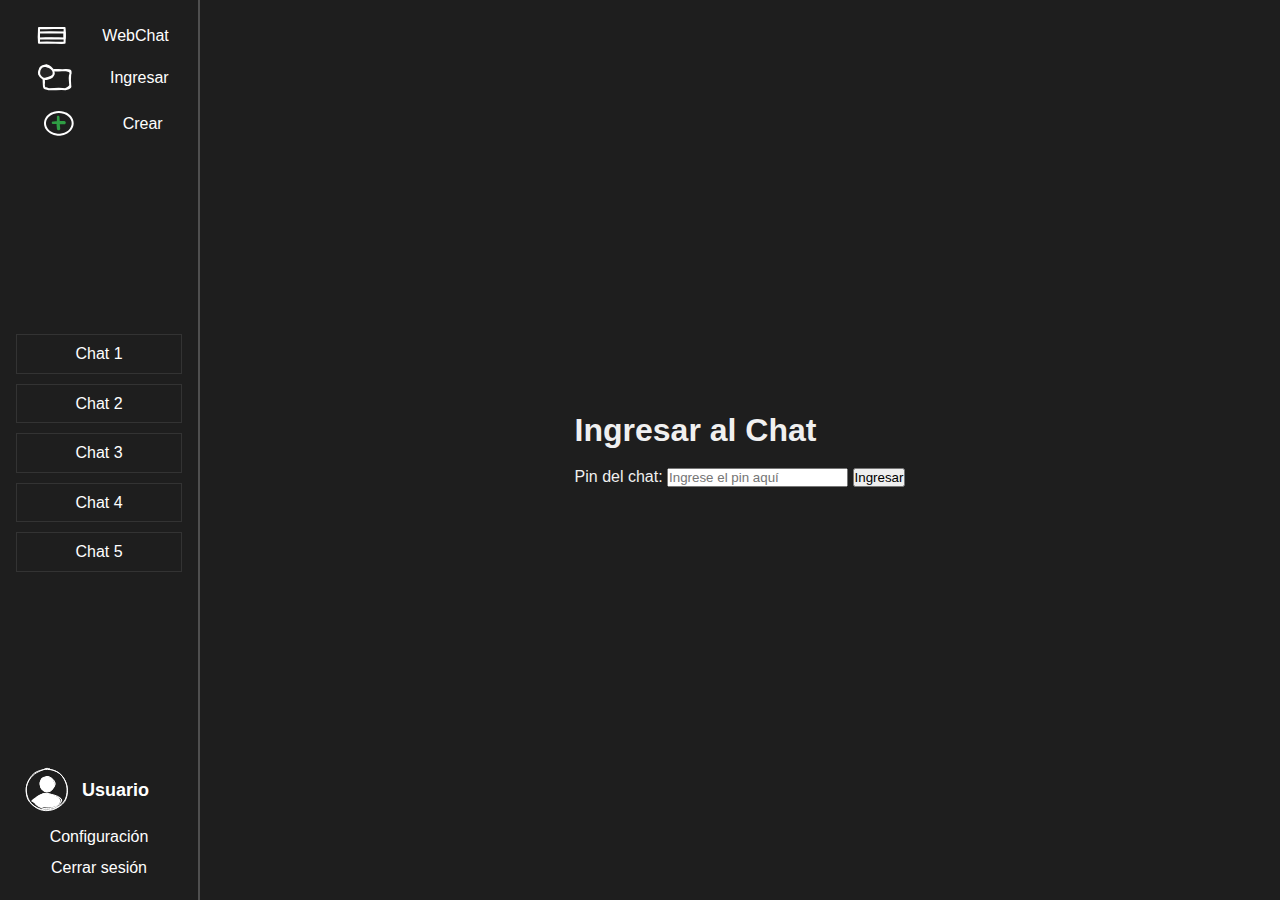
<file: html/tablero/chats/chat-decifrar.html>
<!DOCTYPE html>
<html lang="en">
<head>
    <meta charset="UTF-8">
    <meta name="viewport" content="width=device-width, initial-scale=1.0">
    <title>Inicio | WebChat</title>
        <link rel="stylesheet" href="../../../css/global/_reset.css">
    <link rel="stylesheet" href="../../../css/paginas/tablero.css">
</head>
<body class="tablero">
    <aside class="tablero__menu">
        <nav class="menu__acciones">
            <ul class="acciones__lista">
                <li class="lista__item">
                    <a href="../tablero.html" class="item item--link">
                        <!-- <img src="#" alt="Icono para expadir o minimizar el menú" class="item__icono item__icono--expacion"> -->
                        <svg class="item__icono" version="1.1" xmlns="http://www.w3.org/2000/svg" viewBox="0 0 45.60002136230469 34.79998779296875" width="45.60002136230469" height="34.79998779296875"><!-- svg-source:excalidraw --><metadata></metadata><defs><style class="style-fonts">
                        </style></defs><rect x="0" y="0" width="45.60002136230469" height="34.79998779296875" fill="#ffffff00"></rect><g stroke-linecap="round" transform="translate(10.000015258789062 10) rotate(0 12.800003051757812 5.1999969482421875)"><path class="svg__forma" d="M0 0 C6.35 -0.32, 10.69 0.19, 25.6 0 M0 0 C8.21 0.57, 16.19 -0.16, 25.6 0 M25.6 0 C25.88 4.09, 25.89 8.66, 25.6 10.4 M25.6 0 C25.79 2.73, 25.35 5.9, 25.6 10.4 M25.6 10.4 C16.46 9.83, 9.49 10.86, 0 10.4 M25.6 10.4 C18.85 10.75, 12.92 10.14, 0 10.4 M0 10.4 C-0.05 8.51, -0.22 5.86, 0 0 M0 10.4 C-0.15 8.1, 0.08 6.03, 0 0" stroke-width="2" fill="none"></path></g><g stroke-linecap="round" transform="translate(10 14.399993896484375) rotate(0 12.800003051757812 5.1999969482421875)"><path class="svg__forma" d="M0 0 C6.95 0.24, 15.86 -0.04, 25.6 0 M0 0 C6.03 -0.38, 11.7 -0.4, 25.6 0 M25.6 0 C25.95 4.24, 25.55 7.61, 25.6 10.4 M25.6 0 C25.38 3.16, 25.71 6.09, 25.6 10.4 M25.6 10.4 C19.56 10.84, 11.44 9.63, 0 10.4 M25.6 10.4 C17.78 10.21, 9.34 10.27, 0 10.4 M0 10.4 C-0.23 7.25, -0.5 3.76, 0 0 M0 10.4 C0.12 6.49, -0.16 2.77, 0 0" stroke-width="2" fill="none"></path></g></svg>
                        <p class="item__texto item__texto--expacion">WebChat</p>
                    </a>
                </li>
               <li class="lista__item">
                   <!-- <img src="#" alt="icono ingresar chat" class="item__icono item__icono--ingresar"> -->
                   <svg class="item__icono" version="1.1" xmlns="http://www.w3.org/2000/svg" viewBox="0 0 51.20001220703125 43.20001220703125" width="51.20001220703125" height="43.20001220703125"><!-- svg-source:excalidraw --><metadata></metadata><defs><style class="style-fonts">
                   </style></defs><rect x="0" y="0" width="51.20001220703125" height="43.20001220703125" fill="#ffffff00"></rect><g stroke-linecap="round" transform="translate(14.800018310546875 14) rotate(0 13.199996948242188 9.600006103515625)"><path class="svg__forma" d="M4.8 0 C9.46 -0.16, 12.48 1.03, 21.6 0 M4.8 0 C12.19 -0.38, 18.53 0.58, 21.6 0 M21.6 0 C24.81 1.22, 28.24 1.28, 26.4 4.8 M21.6 0 C25.14 0.1, 28 -0.36, 26.4 4.8 M26.4 4.8 C25.51 6.42, 25.74 8.17, 26.4 14.4 M26.4 4.8 C26.11 8.49, 26.13 12.41, 26.4 14.4 M26.4 14.4 C26.95 16.49, 23.39 18.33, 21.6 19.2 M26.4 14.4 C26.96 17.27, 26.98 18.15, 21.6 19.2 M21.6 19.2 C16.83 18.33, 8.77 19.85, 4.8 19.2 M21.6 19.2 C17.73 18.29, 13.12 18.43, 4.8 19.2 M4.8 19.2 C0.4 18.2, 0.31 18.9, 0 14.4 M4.8 19.2 C0.99 17.51, 0.06 19.04, 0 14.4 M0 14.4 C0.58 11.64, -0.19 8.9, 0 4.8 M0 14.4 C-0.33 10.62, -0.1 8.17, 0 4.8 M0 4.8 C-0.76 0.85, 2.61 0.62, 4.8 0 M0 4.8 C0.29 1.84, 0.89 -2.08, 4.8 0" stroke-width="2" fill="none"></path></g><g stroke-linecap="round" transform="translate(10 10) rotate(0 7.1999969482421875 6.4000091552734375)"><path class="svg__forma" d="M7.04 -0.05 C8.51 -0.18, 9.93 0.6, 11.17 1.42 C12.41 2.24, 14.07 3.57, 14.46 4.88 C14.86 6.18, 14.22 8.04, 13.53 9.24 C12.84 10.44, 11.68 11.59, 10.34 12.08 C8.99 12.57, 7.07 12.55, 5.47 12.17 C3.87 11.79, 1.58 10.92, 0.74 9.82 C-0.09 8.71, 0.27 6.81, 0.48 5.52 C0.7 4.22, 0.9 2.94, 2.03 2.03 C3.16 1.12, 6.36 0.41, 7.29 0.06 C8.21 -0.28, 7.69 -0.04, 7.59 -0.02 M5.74 -0.11 C7.2 -0.41, 9.51 0.66, 10.96 1.27 C12.41 1.88, 13.8 2.46, 14.44 3.54 C15.07 4.61, 15.4 6.4, 14.76 7.7 C14.12 9, 12.02 10.44, 10.6 11.34 C9.18 12.24, 7.78 13.16, 6.24 13.11 C4.71 13.06, 2.42 12.16, 1.39 11.05 C0.35 9.94, 0.02 7.89, 0.03 6.44 C0.03 5, 0.58 3.37, 1.43 2.39 C2.28 1.4, 4.39 0.87, 5.13 0.52 C5.86 0.17, 5.78 0.26, 5.81 0.3" stroke="none" stroke-width="0" fill="#252526"></path><path class="svg__forma" d="M8.08 0.55 C9.42 0.66, 11.26 1.56, 12.36 2.52 C13.47 3.48, 14.57 4.91, 14.69 6.3 C14.82 7.7, 14.13 9.82, 13.09 10.9 C12.06 11.97, 10.04 12.52, 8.48 12.76 C6.92 13, 5.13 13.1, 3.72 12.34 C2.31 11.58, 0.6 9.51, 0.05 8.19 C-0.51 6.88, -0.11 5.7, 0.39 4.46 C0.89 3.21, 1.75 1.51, 3.04 0.74 C4.33 -0.03, 7.15 -0.12, 8.15 -0.16 C9.15 -0.2, 9.02 0.42, 9.01 0.51 M7.6 -0.42 C9.06 -0.6, 10.29 0.32, 11.44 1.28 C12.59 2.24, 14.07 3.99, 14.5 5.35 C14.94 6.7, 14.83 8.34, 14.05 9.4 C13.27 10.47, 11.37 11.17, 9.81 11.74 C8.26 12.3, 6.27 13.28, 4.71 12.8 C3.16 12.33, 1.18 10.25, 0.47 8.88 C-0.25 7.52, 0.13 5.95, 0.42 4.63 C0.7 3.31, 1.02 1.87, 2.19 0.98 C3.36 0.08, 6.67 -0.49, 7.45 -0.73 C8.23 -0.97, 6.94 -0.64, 6.85 -0.48" stroke-width="2" fill="none"></path></g></svg>
                   <p class="item__texto item__texto--ingresar">Ingresar</p>
               </li>
               <li class="lista__item">
                    <a href="#chat" class="item item--link">
                        <!-- <img src="#" alt="icono crear chat" class="item__icono item__icono--crear"> -->
                        <svg class="item__icono" version="1.1" xmlns="http://www.w3.org/2000/svg" viewBox="0 0 47.660021606655334 42.69544327338758" width="47.660021606655334" height="42.69544327338758"><!-- svg-source:excalidraw --><metadata></metadata><defs><style class="style-fonts">
                        </style></defs><rect x="0" y="0" width="47.660021606655334" height="42.69544327338758" fill="none"></rect><g stroke-linecap="round" fill="none" transform="translate(10 10) rotate(0 13.830010803327667 11.347721636693791)"><path class="svg__forma" d="M27.66 11.35 C27.66 12, 27.59 12.67, 27.45 13.32 C27.31 13.97, 27.1 14.61, 26.83 15.23 C26.55 15.85, 26.21 16.45, 25.81 17.02 C25.41 17.59, 24.94 18.14, 24.42 18.64 C23.91 19.15, 23.33 19.62, 22.72 20.04 C22.11 20.46, 21.44 20.85, 20.75 21.18 C20.05 21.5, 19.31 21.79, 18.56 22.01 C17.81 22.24, 17.02 22.41, 16.23 22.52 C15.44 22.64, 14.63 22.7, 13.83 22.7 C13.03 22.7, 12.22 22.64, 11.43 22.52 C10.64 22.41, 9.85 22.24, 9.1 22.01 C8.35 21.79, 7.61 21.5, 6.92 21.18 C6.22 20.85, 5.55 20.46, 4.94 20.04 C4.33 19.62, 3.75 19.15, 3.24 18.64 C2.72 18.14, 2.25 17.59, 1.85 17.02 C1.45 16.45, 1.11 15.85, 0.83 15.23 C0.56 14.61, 0.35 13.97, 0.21 13.32 C0.07 12.67, 0 12, 0 11.35 C0 10.69, 0.07 10.02, 0.21 9.38 C0.35 8.73, 0.56 8.08, 0.83 7.47 C1.11 6.85, 1.45 6.24, 1.85 5.67 C2.25 5.11, 2.72 4.56, 3.24 4.05 C3.75 3.55, 4.33 3.08, 4.94 2.65 C5.55 2.23, 6.22 1.85, 6.92 1.52 C7.61 1.19, 8.35 0.91, 9.1 0.68 C9.85 0.46, 10.64 0.29, 11.43 0.17 C12.22 0.06, 13.03 0, 13.83 0 C14.63 0, 15.44 0.06, 16.23 0.17 C17.02 0.29, 17.81 0.46, 18.56 0.68 C19.31 0.91, 20.05 1.19, 20.75 1.52 C21.44 1.85, 22.11 2.23, 22.72 2.65 C23.33 3.08, 23.91 3.55, 24.42 4.05 C24.94 4.56, 25.41 5.11, 25.81 5.67 C26.21 6.24, 26.55 6.85, 26.83 7.47 C27.1 8.08, 27.31 8.73, 27.45 9.38 C27.59 10.02, 27.63 11.02, 27.66 11.35 C27.7 11.68, 27.7 11.02, 27.66 11.35" stroke-width="2" fill="fff0"></path></g><g transform="translate(23.190171664876118 14.969021651452977) rotate(0 0.19611571071030198 5.834420885203599)" stroke="none"><path class="svg__forma--exepcion" fill="#2f9e44" d="M 1.31,-0.06 Q 1.31,-0.06 1.35,0.49 1.39,1.06 1.43,1.97 1.48,2.89 1.52,3.45 1.55,4.01 1.60,4.67 1.64,5.34 1.62,6.02 1.60,6.70 1.63,7.29 1.65,7.89 1.85,9.66 2.05,11.44 2.04,11.71 2.03,11.98 1.93,12.24 1.83,12.49 1.66,12.70 1.48,12.91 1.25,13.05 1.02,13.19 0.75,13.25 0.49,13.31 0.22,13.28 -0.04,13.26 -0.29,13.14 -0.54,13.03 -0.74,12.85 -0.94,12.66 -1.07,12.42 -1.20,12.18 -1.24,11.91 -1.29,11.65 -1.25,11.38 -1.20,11.11 -1.08,10.87 -0.95,10.63 -0.76,10.44 -0.56,10.25 -0.31,10.13 -0.07,10.02 0.19,9.99 0.46,9.95 0.73,10.01 1.00,10.07 1.23,10.21 1.46,10.35 1.64,10.55 1.82,10.76 1.92,11.01 2.02,11.26 2.04,11.53 2.06,11.80 1.99,12.07 1.91,12.33 1.76,12.56 1.61,12.78 1.40,12.95 1.18,13.11 0.92,13.20 0.67,13.29 0.40,13.29 0.12,13.29 -0.12,13.21 -0.38,13.12 -0.60,12.96 -0.82,12.80 -0.97,12.57 -1.13,12.35 -1.20,12.09 -1.28,11.83 -1.28,11.83 -1.28,11.83 -1.46,9.86 -1.65,7.88 -1.62,7.25 -1.59,6.62 -1.52,5.97 -1.44,5.33 -1.40,4.68 -1.36,4.02 -1.33,3.47 -1.30,2.92 -1.29,2.06 -1.27,1.19 -1.29,0.62 -1.31,0.06 -1.30,-0.09 -1.28,-0.25 -1.24,-0.40 -1.19,-0.55 -1.10,-0.68 -1.02,-0.82 -0.91,-0.93 -0.79,-1.04 -0.66,-1.12 -0.52,-1.20 -0.37,-1.24 -0.22,-1.29 -0.06,-1.30 0.09,-1.31 0.24,-1.28 0.40,-1.25 0.54,-1.18 0.69,-1.11 0.81,-1.01 0.93,-0.91 1.03,-0.79 1.13,-0.66 1.19,-0.52 1.25,-0.37 1.28,-0.22 1.31,-0.06 1.31,-0.06 L 1.31,-0.06 Z"></path></g><g transform="translate(17.993122163735904 20.75441454412794) rotate(0 5.589277181964746 -0.04902986282661459)" stroke="none"><path class="svg__forma--exepcion" fill="#2f9e44" d="M -0.05,-1.28 Q -0.05,-1.28 0.62,-1.31 1.29,-1.34 2.20,-1.39 3.11,-1.45 3.67,-1.49 4.23,-1.54 4.92,-1.59 5.61,-1.63 6.20,-1.67 6.79,-1.70 7.39,-1.73 8.00,-1.76 9.57,-1.76 11.13,-1.76 11.40,-1.72 11.66,-1.67 11.90,-1.55 12.14,-1.42 12.33,-1.22 12.51,-1.03 12.62,-0.78 12.74,-0.54 12.77,-0.27 12.80,-0.00 12.74,0.25 12.68,0.51 12.54,0.74 12.40,0.98 12.20,1.15 11.99,1.32 11.74,1.42 11.49,1.52 11.22,1.54 10.95,1.55 10.69,1.48 10.43,1.41 10.21,1.26 9.99,1.11 9.82,0.89 9.66,0.68 9.57,0.42 9.49,0.17 9.49,-0.09 9.49,-0.36 9.57,-0.62 9.66,-0.87 9.82,-1.09 9.99,-1.30 10.21,-1.45 10.43,-1.60 10.69,-1.68 10.95,-1.75 11.22,-1.73 11.49,-1.72 11.74,-1.62 11.99,-1.52 12.20,-1.35 12.40,-1.17 12.54,-0.94 12.68,-0.71 12.74,-0.45 12.80,-0.18 12.77,0.08 12.74,0.34 12.62,0.59 12.51,0.83 12.33,1.03 12.14,1.22 11.90,1.35 11.66,1.48 11.40,1.52 11.13,1.56 11.13,1.56 11.13,1.56 9.57,1.56 8.00,1.56 7.39,1.53 6.79,1.51 6.20,1.47 5.61,1.44 4.93,1.39 4.24,1.35 3.69,1.31 3.14,1.27 2.27,1.25 1.40,1.23 0.73,1.25 0.05,1.28 -0.10,1.27 -0.25,1.26 -0.40,1.21 -0.54,1.16 -0.68,1.07 -0.81,0.99 -0.91,0.88 -1.02,0.77 -1.10,0.63 -1.18,0.50 -1.22,0.35 -1.26,0.20 -1.27,0.05 -1.28,-0.10 -1.25,-0.25 -1.22,-0.40 -1.15,-0.54 -1.08,-0.68 -0.98,-0.80 -0.89,-0.92 -0.76,-1.01 -0.64,-1.11 -0.50,-1.17 -0.35,-1.23 -0.20,-1.25 -0.05,-1.28 -0.05,-1.28 L -0.05,-1.28 Z"></path></g></svg>
                        <p class="item__texto item__texto--crear">Crear</p>
                    </a>
               </li>
            </ul>
        </nav>
        <div class="menu__chats">
            <ul class="chats__lista">
                <li class="lista__item">
                    <a href="./chat.html" class="item item--link">
                        <p class="item__texto item__texto--chat">Chat 1</p>
                    </a>
                </li>
                <li class="lista__item">
                    <a href="./chat.html" class="item item--link">
                        <p class="item__texto item__texto--chat">Chat 2</p>
                    </a>
                </li>
                <li class="lista__item">
                    <a href="./chat.html" class="item item--link">
                        <p class="item__texto item__texto--chat">Chat 3</p>
                    </a>
                </li>
                <li class="lista__item">
                    <a href="./chat.html" class="item item--link">
                        <p class="item__texto item__texto--chat">Chat 4</p>
                    </a>
                </li>
                <li class="lista__item">
                    <a href="./chat.html" class="item item--link">
                        <p class="item__texto item__texto--chat">Chat 5</p>
                    </a>
                </li>
            </ul>
        </div>
        <div class="menu__perfil">
            <!-- <img src="#" alt="Icono ilustrativo de perfil" class="perfil__icono"> -->
            <svg class="perfil__icono" version="1.1" xmlns="http://www.w3.org/2000/svg" viewBox="0 0 61.518743721903775 61.51874372190389" width="61.518743721903775" height="61.51874372190389"><!-- svg-source:excalidraw --><metadata></metadata><defs><style class="style-fonts">
            </style></defs><rect x="0" y="0" width="61.518743721903775" height="61.51874372190389" fill="#ffffff00"></rect><g stroke-linecap="round" transform="translate(10 10) rotate(0 20.759371860951944 20.759371860951944)"><path d="M21.32 -0.09 C25.54 -0.07, 31.72 2.67, 35.04 5.7 C38.36 8.73, 40.77 13.73, 41.23 18.09 C41.68 22.45, 40.24 28.06, 37.78 31.88 C35.32 35.7, 30.71 39.65, 26.46 41.01 C22.21 42.37, 16.34 41.81, 12.29 40.03 C8.23 38.26, 4.06 34.28, 2.15 30.37 C0.24 26.47, -0.11 21.04, 0.83 16.6 C1.77 12.17, 4.15 6.58, 7.78 3.77 C11.4 0.95, 19.98 0.22, 22.56 -0.29 C25.14 -0.79, 23.31 0.32, 23.26 0.74 M21.58 -0.72 C25.71 -0.87, 31.15 2.09, 34.4 5.18 C37.64 8.27, 40.41 13.39, 41.07 17.82 C41.73 22.25, 40.61 28, 38.35 31.76 C36.09 35.52, 31.76 38.91, 27.51 40.36 C23.27 41.81, 16.97 41.94, 12.87 40.46 C8.77 38.98, 5 35.39, 2.91 31.47 C0.82 27.54, -0.48 21.48, 0.35 16.92 C1.18 12.36, 4.47 6.99, 7.88 4.09 C11.29 1.19, 18.7 0.16, 20.8 -0.46 C22.91 -1.09, 20.46 0.03, 20.53 0.36" stroke="none" stroke-width="0" fill="#fff0"></path><path d="M22.19 0.41 C26.34 0.3, 31.39 2.27, 34.57 5.24 C37.75 8.21, 40.58 13.69, 41.27 18.22 C41.97 22.76, 41.18 28.69, 38.74 32.44 C36.29 36.2, 30.87 39.45, 26.61 40.76 C22.35 42.06, 17.28 41.96, 13.17 40.26 C9.07 38.56, 4.04 34.59, 1.97 30.55 C-0.09 26.5, -0.28 20.41, 0.81 15.99 C1.9 11.57, 4.92 6.78, 8.52 4.04 C12.12 1.31, 20.03 0.17, 22.4 -0.4 C24.77 -0.97, 22.71 0.25, 22.72 0.62 M19.25 -0.08 C23.41 -0.42, 29.9 1.64, 33.46 4.37 C37.02 7.1, 39.66 12.02, 40.63 16.32 C41.61 20.63, 41.25 26.34, 39.3 30.21 C37.35 34.07, 33.05 37.88, 28.92 39.53 C24.79 41.18, 18.75 41.31, 14.52 40.1 C10.29 38.89, 5.91 35.93, 3.55 32.28 C1.18 28.62, -0.28 22.56, 0.34 18.18 C0.97 13.8, 3.97 9.11, 7.31 5.99 C10.64 2.88, 18.15 0.4, 20.34 -0.51 C22.53 -1.42, 20.38 0.22, 20.42 0.54" stroke="#fff" stroke-width="1" fill="none"></path></g><g stroke-linecap="round" transform="translate(23.861322392595525 17.72241522353272) rotate(0 7.362468122959001 7.362468122959029)"><path d="M6.35 0.32 C7.85 -0.01, 9.71 0.25, 10.96 1 C12.21 1.75, 13.37 3.25, 13.83 4.81 C14.3 6.37, 14.33 8.85, 13.77 10.36 C13.22 11.87, 11.84 13.15, 10.52 13.87 C9.2 14.59, 7.28 14.91, 5.87 14.67 C4.45 14.44, 3.06 13.75, 2.02 12.45 C0.98 11.14, -0.36 8.53, -0.38 6.83 C-0.41 5.13, 0.69 3.34, 1.86 2.24 C3.04 1.14, 5.83 0.56, 6.67 0.23 C7.52 -0.1, 6.94 0.1, 6.94 0.25 M7.07 0.02 C8.47 0.04, 10.48 0.77, 11.71 1.78 C12.93 2.79, 14.04 4.58, 14.42 6.08 C14.79 7.58, 14.73 9.37, 13.95 10.78 C13.17 12.2, 11.16 13.84, 9.74 14.56 C8.32 15.28, 6.87 15.61, 5.42 15.09 C3.97 14.58, 1.93 13.01, 1.05 11.46 C0.18 9.92, 0.02 7.52, 0.18 5.84 C0.34 4.16, 0.99 2.39, 2.03 1.4 C3.08 0.42, 5.59 0.25, 6.44 -0.06 C7.3 -0.37, 7.07 -0.61, 7.17 -0.43" stroke="none" stroke-width="0" fill="#fff"></path><path d="M7.09 -0.25 C8.49 -0.39, 10.67 0.7, 12 1.83 C13.34 2.97, 14.87 4.99, 15.11 6.55 C15.34 8.11, 14.21 9.87, 13.41 11.21 C12.61 12.55, 11.79 14.06, 10.31 14.61 C8.82 15.17, 6.02 15.16, 4.52 14.53 C3.02 13.9, 1.98 12.28, 1.3 10.84 C0.63 9.39, 0.25 7.48, 0.46 5.89 C0.68 4.3, 1.45 2.24, 2.6 1.27 C3.76 0.3, 6.45 0.32, 7.4 0.08 C8.36 -0.15, 8.29 -0.29, 8.33 -0.15 M6.1 0.11 C7.61 -0.23, 9.27 0.19, 10.66 0.95 C12.06 1.7, 13.83 3.22, 14.48 4.64 C15.14 6.06, 15.15 8.02, 14.59 9.47 C14.03 10.92, 12.49 12.41, 11.12 13.34 C9.76 14.28, 7.95 15.24, 6.4 15.07 C4.85 14.9, 2.83 13.5, 1.84 12.31 C0.86 11.13, 0.44 9.64, 0.48 7.94 C0.53 6.23, 1.1 3.36, 2.12 2.07 C3.13 0.78, 5.8 0.63, 6.56 0.22 C7.32 -0.19, 6.68 -0.44, 6.69 -0.38" stroke="#fff" stroke-width="1" fill="none"></path></g><g stroke-linecap="round"><g transform="translate(16.592147890759747 41.88335252119225) rotate(0 14.328743107111734 -0.05583046572851913)" fill-rule="evenodd"><path d="M-1.09 -0.25 C0.02 -1.38, 4.58 -4.84, 6.91 -6.08 C9.23 -7.32, 10.12 -7.92, 12.87 -7.7 C15.62 -7.47, 20.92 -5.91, 23.4 -4.73 C25.88 -3.56, 27.51 -2.2, 27.74 -0.65 C27.96 0.9, 26.29 3.41, 24.75 4.59 C23.21 5.76, 20.74 6.1, 18.5 6.38 C16.25 6.66, 13.34 6.42, 11.27 6.28 C9.19 6.13, 7.88 6.47, 6.05 5.52 C4.23 4.56, 1.16 1.25, 0.33 0.56" stroke="none" stroke-width="0" fill="#fff" fill-rule="evenodd"></path><path d="M-0.01 0.52 C1.1 -0.4, 4.37 -3.91, 6.73 -5.26 C9.1 -6.61, 11.38 -7.75, 14.19 -7.57 C17 -7.4, 21.11 -5.31, 23.61 -4.2 C26.11 -3.08, 29.03 -2.52, 29.19 -0.89 C29.35 0.73, 26.39 4.25, 24.55 5.57 C22.71 6.88, 20.37 6.67, 18.16 7 C15.95 7.32, 13.47 7.88, 11.28 7.53 C9.09 7.18, 6.93 6.15, 5.01 4.9 C3.09 3.64, 0.68 0.87, -0.24 -0.01 M-0.67 0.31 C0.39 -0.57, 4.13 -3.48, 6.52 -4.7 C8.92 -5.92, 10.82 -6.95, 13.7 -7.01 C16.58 -7.08, 21.27 -6.09, 23.79 -5.08 C26.3 -4.06, 28.82 -2.64, 28.8 -0.91 C28.77 0.82, 25.6 3.86, 23.63 5.32 C21.66 6.78, 19.09 7.48, 16.98 7.85 C14.87 8.22, 12.82 8.11, 10.95 7.54 C9.09 6.98, 7.62 5.76, 5.79 4.47 C3.96 3.17, 1.06 0.54, -0.01 -0.22" stroke="#fff" stroke-width="1" fill="none"></path></g></g><mask></mask></svg>
            <p class="perfil__nombre">Usuario</p>
            <a href="#configuracion" class="perfil__enlace perfil__enlace--configuracion">Configuración</a>
            <a href="#cerrar-sesion" class="perfil__enlace perfil__enlace--cerrar">Cerrar sesión</a>
        </div>
    </aside>
    <main class="tablero__main">
        <section class="main__contenido">
            <h1 class="contenido__titulo">Ingresar al Chat</h1>
            <form action="#" class="contenido__formulario formulario">
                <label for="pin" class="formulario__label">Pin del chat:</label>
                <input type="text" id="pin" name="pin" class="formulario__input" placeholder="Ingrese el pin aquí" required>
                <button type="submit" class="formulario__boton">Ingresar</button>
            </form>
        </section>
    </main>
</body>
</html>
</file>
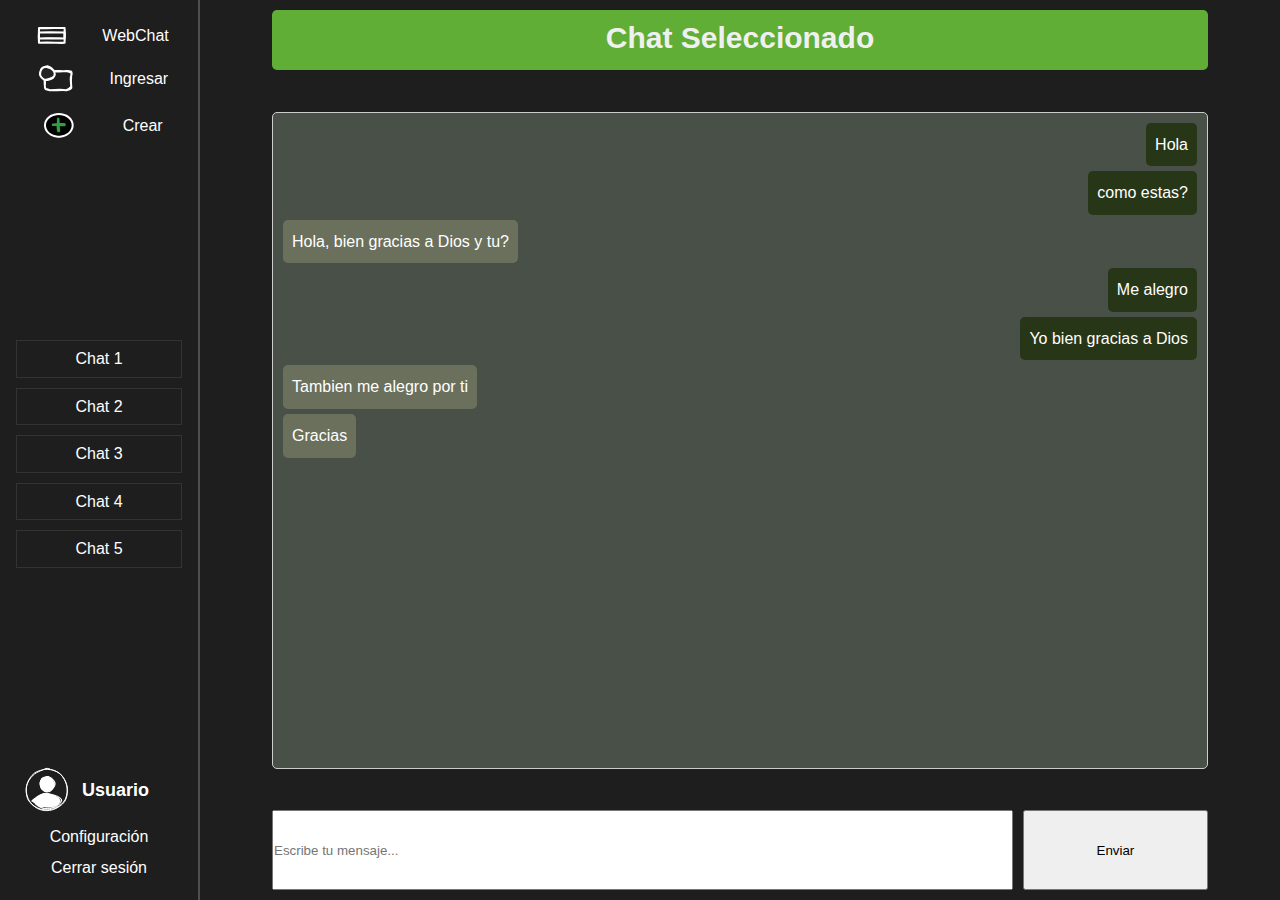
<file: html/tablero/chats/chat.html>
<!DOCTYPE html>
<html lang="en">
<head>
    <meta charset="UTF-8">
    <meta name="viewport" content="width=device-width, initial-scale=1.0">
    <title>Inicio | WebChat</title>
        <link rel="stylesheet" href="../../../css/global/_reset.css">
    <link rel="stylesheet" href="../../../css/paginas/tablero.css">
    <link rel="stylesheet" href="../../../css/paginas/chat.css">
</head>
<body class="tablero">
    <aside class="tablero__menu">
        <nav class="menu__acciones">
            <ul class="acciones__lista">
                <li class="lista__item">
                    <a href="../tablero.html" class="item item--link">
                        <!-- <img src="#" alt="Icono para expadir o minimizar el menú" class="item__icono item__icono--expacion"> -->
                        <svg class="item__icono" version="1.1" xmlns="http://www.w3.org/2000/svg" viewBox="0 0 45.60002136230469 34.79998779296875" width="45.60002136230469" height="34.79998779296875"><!-- svg-source:excalidraw --><metadata></metadata><defs><style class="style-fonts">
                        </style></defs><rect x="0" y="0" width="45.60002136230469" height="34.79998779296875" fill="#ffffff00"></rect><g stroke-linecap="round" transform="translate(10.000015258789062 10) rotate(0 12.800003051757812 5.1999969482421875)"><path class="svg__forma" d="M0 0 C6.35 -0.32, 10.69 0.19, 25.6 0 M0 0 C8.21 0.57, 16.19 -0.16, 25.6 0 M25.6 0 C25.88 4.09, 25.89 8.66, 25.6 10.4 M25.6 0 C25.79 2.73, 25.35 5.9, 25.6 10.4 M25.6 10.4 C16.46 9.83, 9.49 10.86, 0 10.4 M25.6 10.4 C18.85 10.75, 12.92 10.14, 0 10.4 M0 10.4 C-0.05 8.51, -0.22 5.86, 0 0 M0 10.4 C-0.15 8.1, 0.08 6.03, 0 0" stroke-width="2" fill="none"></path></g><g stroke-linecap="round" transform="translate(10 14.399993896484375) rotate(0 12.800003051757812 5.1999969482421875)"><path class="svg__forma" d="M0 0 C6.95 0.24, 15.86 -0.04, 25.6 0 M0 0 C6.03 -0.38, 11.7 -0.4, 25.6 0 M25.6 0 C25.95 4.24, 25.55 7.61, 25.6 10.4 M25.6 0 C25.38 3.16, 25.71 6.09, 25.6 10.4 M25.6 10.4 C19.56 10.84, 11.44 9.63, 0 10.4 M25.6 10.4 C17.78 10.21, 9.34 10.27, 0 10.4 M0 10.4 C-0.23 7.25, -0.5 3.76, 0 0 M0 10.4 C0.12 6.49, -0.16 2.77, 0 0" stroke-width="2" fill="none"></path></g></svg>
                        <p class="item__texto item__texto--expacion">WebChat</p>
                    </a>
                </li>
                <li class="lista__item">
                    <a href="./chat-decifrar.html" class="item item--link">
                        <!-- <img src="#" alt="icono ingresar chat" class="item__icono item__icono--ingresar"> -->
                        <svg class="item__icono" version="1.1" xmlns="http://www.w3.org/2000/svg" viewBox="0 0 51.20001220703125 43.20001220703125" width="51.20001220703125" height="43.20001220703125"><!-- svg-source:excalidraw --><metadata></metadata><defs><style class="style-fonts">
                        </style></defs><rect x="0" y="0" width="51.20001220703125" height="43.20001220703125" fill="#ffffff00"></rect><g stroke-linecap="round" transform="translate(14.800018310546875 14) rotate(0 13.199996948242188 9.600006103515625)"><path class="svg__forma" d="M4.8 0 C9.46 -0.16, 12.48 1.03, 21.6 0 M4.8 0 C12.19 -0.38, 18.53 0.58, 21.6 0 M21.6 0 C24.81 1.22, 28.24 1.28, 26.4 4.8 M21.6 0 C25.14 0.1, 28 -0.36, 26.4 4.8 M26.4 4.8 C25.51 6.42, 25.74 8.17, 26.4 14.4 M26.4 4.8 C26.11 8.49, 26.13 12.41, 26.4 14.4 M26.4 14.4 C26.95 16.49, 23.39 18.33, 21.6 19.2 M26.4 14.4 C26.96 17.27, 26.98 18.15, 21.6 19.2 M21.6 19.2 C16.83 18.33, 8.77 19.85, 4.8 19.2 M21.6 19.2 C17.73 18.29, 13.12 18.43, 4.8 19.2 M4.8 19.2 C0.4 18.2, 0.31 18.9, 0 14.4 M4.8 19.2 C0.99 17.51, 0.06 19.04, 0 14.4 M0 14.4 C0.58 11.64, -0.19 8.9, 0 4.8 M0 14.4 C-0.33 10.62, -0.1 8.17, 0 4.8 M0 4.8 C-0.76 0.85, 2.61 0.62, 4.8 0 M0 4.8 C0.29 1.84, 0.89 -2.08, 4.8 0" stroke-width="2" fill="none"></path></g><g stroke-linecap="round" transform="translate(10 10) rotate(0 7.1999969482421875 6.4000091552734375)"><path class="svg__forma" d="M7.04 -0.05 C8.51 -0.18, 9.93 0.6, 11.17 1.42 C12.41 2.24, 14.07 3.57, 14.46 4.88 C14.86 6.18, 14.22 8.04, 13.53 9.24 C12.84 10.44, 11.68 11.59, 10.34 12.08 C8.99 12.57, 7.07 12.55, 5.47 12.17 C3.87 11.79, 1.58 10.92, 0.74 9.82 C-0.09 8.71, 0.27 6.81, 0.48 5.52 C0.7 4.22, 0.9 2.94, 2.03 2.03 C3.16 1.12, 6.36 0.41, 7.29 0.06 C8.21 -0.28, 7.69 -0.04, 7.59 -0.02 M5.74 -0.11 C7.2 -0.41, 9.51 0.66, 10.96 1.27 C12.41 1.88, 13.8 2.46, 14.44 3.54 C15.07 4.61, 15.4 6.4, 14.76 7.7 C14.12 9, 12.02 10.44, 10.6 11.34 C9.18 12.24, 7.78 13.16, 6.24 13.11 C4.71 13.06, 2.42 12.16, 1.39 11.05 C0.35 9.94, 0.02 7.89, 0.03 6.44 C0.03 5, 0.58 3.37, 1.43 2.39 C2.28 1.4, 4.39 0.87, 5.13 0.52 C5.86 0.17, 5.78 0.26, 5.81 0.3" stroke="none" stroke-width="0" fill="#252526"></path><path class="svg__forma" d="M8.08 0.55 C9.42 0.66, 11.26 1.56, 12.36 2.52 C13.47 3.48, 14.57 4.91, 14.69 6.3 C14.82 7.7, 14.13 9.82, 13.09 10.9 C12.06 11.97, 10.04 12.52, 8.48 12.76 C6.92 13, 5.13 13.1, 3.72 12.34 C2.31 11.58, 0.6 9.51, 0.05 8.19 C-0.51 6.88, -0.11 5.7, 0.39 4.46 C0.89 3.21, 1.75 1.51, 3.04 0.74 C4.33 -0.03, 7.15 -0.12, 8.15 -0.16 C9.15 -0.2, 9.02 0.42, 9.01 0.51 M7.6 -0.42 C9.06 -0.6, 10.29 0.32, 11.44 1.28 C12.59 2.24, 14.07 3.99, 14.5 5.35 C14.94 6.7, 14.83 8.34, 14.05 9.4 C13.27 10.47, 11.37 11.17, 9.81 11.74 C8.26 12.3, 6.27 13.28, 4.71 12.8 C3.16 12.33, 1.18 10.25, 0.47 8.88 C-0.25 7.52, 0.13 5.95, 0.42 4.63 C0.7 3.31, 1.02 1.87, 2.19 0.98 C3.36 0.08, 6.67 -0.49, 7.45 -0.73 C8.23 -0.97, 6.94 -0.64, 6.85 -0.48" stroke-width="2" fill="none"></path></g></svg>
                        <p class="item__texto item__texto--ingresar">Ingresar</p>
                    </a>
                </li>
                <li class="lista__item">
                    <a href="./chat-decifrar.html" class="item item--link">
                        <!-- <img src="#" alt="icono crear chat" class="item__icono item__icono--crear"> -->
                        <svg class="item__icono" version="1.1" xmlns="http://www.w3.org/2000/svg" viewBox="0 0 47.660021606655334 42.69544327338758" width="47.660021606655334" height="42.69544327338758"><!-- svg-source:excalidraw --><metadata></metadata><defs><style class="style-fonts">
                        </style></defs><rect x="0" y="0" width="47.660021606655334" height="42.69544327338758" fill="#ffffff00"></rect><g stroke-linecap="round" transform="translate(10 10) rotate(0 13.830010803327667 11.347721636693791)"><path class="svg__forma" d="M27.66 11.35 C27.66 12, 27.59 12.67, 27.45 13.32 C27.31 13.97, 27.1 14.61, 26.83 15.23 C26.55 15.85, 26.21 16.45, 25.81 17.02 C25.41 17.59, 24.94 18.14, 24.42 18.64 C23.91 19.15, 23.33 19.62, 22.72 20.04 C22.11 20.46, 21.44 20.85, 20.75 21.18 C20.05 21.5, 19.31 21.79, 18.56 22.01 C17.81 22.24, 17.02 22.41, 16.23 22.52 C15.44 22.64, 14.63 22.7, 13.83 22.7 C13.03 22.7, 12.22 22.64, 11.43 22.52 C10.64 22.41, 9.85 22.24, 9.1 22.01 C8.35 21.79, 7.61 21.5, 6.92 21.18 C6.22 20.85, 5.55 20.46, 4.94 20.04 C4.33 19.62, 3.75 19.15, 3.24 18.64 C2.72 18.14, 2.25 17.59, 1.85 17.02 C1.45 16.45, 1.11 15.85, 0.83 15.23 C0.56 14.61, 0.35 13.97, 0.21 13.32 C0.07 12.67, 0 12, 0 11.35 C0 10.69, 0.07 10.02, 0.21 9.38 C0.35 8.73, 0.56 8.08, 0.83 7.47 C1.11 6.85, 1.45 6.24, 1.85 5.67 C2.25 5.11, 2.72 4.56, 3.24 4.05 C3.75 3.55, 4.33 3.08, 4.94 2.65 C5.55 2.23, 6.22 1.85, 6.92 1.52 C7.61 1.19, 8.35 0.91, 9.1 0.68 C9.85 0.46, 10.64 0.29, 11.43 0.17 C12.22 0.06, 13.03 0, 13.83 0 C14.63 0, 15.44 0.06, 16.23 0.17 C17.02 0.29, 17.81 0.46, 18.56 0.68 C19.31 0.91, 20.05 1.19, 20.75 1.52 C21.44 1.85, 22.11 2.23, 22.72 2.65 C23.33 3.08, 23.91 3.55, 24.42 4.05 C24.94 4.56, 25.41 5.11, 25.81 5.67 C26.21 6.24, 26.55 6.85, 26.83 7.47 C27.1 8.08, 27.31 8.73, 27.45 9.38 C27.59 10.02, 27.63 11.02, 27.66 11.35 C27.7 11.68, 27.7 11.02, 27.66 11.35" stroke-width="2" fill="fff0"></path></g><g transform="translate(23.190171664876118 14.969021651452977) rotate(0 0.19611571071030198 5.834420885203599)" stroke="none"><path class="svg__forma--exepcion"  d="M 1.31,-0.06 Q 1.31,-0.06 1.35,0.49 1.39,1.06 1.43,1.97 1.48,2.89 1.52,3.45 1.55,4.01 1.60,4.67 1.64,5.34 1.62,6.02 1.60,6.70 1.63,7.29 1.65,7.89 1.85,9.66 2.05,11.44 2.04,11.71 2.03,11.98 1.93,12.24 1.83,12.49 1.66,12.70 1.48,12.91 1.25,13.05 1.02,13.19 0.75,13.25 0.49,13.31 0.22,13.28 -0.04,13.26 -0.29,13.14 -0.54,13.03 -0.74,12.85 -0.94,12.66 -1.07,12.42 -1.20,12.18 -1.24,11.91 -1.29,11.65 -1.25,11.38 -1.20,11.11 -1.08,10.87 -0.95,10.63 -0.76,10.44 -0.56,10.25 -0.31,10.13 -0.07,10.02 0.19,9.99 0.46,9.95 0.73,10.01 1.00,10.07 1.23,10.21 1.46,10.35 1.64,10.55 1.82,10.76 1.92,11.01 2.02,11.26 2.04,11.53 2.06,11.80 1.99,12.07 1.91,12.33 1.76,12.56 1.61,12.78 1.40,12.95 1.18,13.11 0.92,13.20 0.67,13.29 0.40,13.29 0.12,13.29 -0.12,13.21 -0.38,13.12 -0.60,12.96 -0.82,12.80 -0.97,12.57 -1.13,12.35 -1.20,12.09 -1.28,11.83 -1.28,11.83 -1.28,11.83 -1.46,9.86 -1.65,7.88 -1.62,7.25 -1.59,6.62 -1.52,5.97 -1.44,5.33 -1.40,4.68 -1.36,4.02 -1.33,3.47 -1.30,2.92 -1.29,2.06 -1.27,1.19 -1.29,0.62 -1.31,0.06 -1.30,-0.09 -1.28,-0.25 -1.24,-0.40 -1.19,-0.55 -1.10,-0.68 -1.02,-0.82 -0.91,-0.93 -0.79,-1.04 -0.66,-1.12 -0.52,-1.20 -0.37,-1.24 -0.22,-1.29 -0.06,-1.30 0.09,-1.31 0.24,-1.28 0.40,-1.25 0.54,-1.18 0.69,-1.11 0.81,-1.01 0.93,-0.91 1.03,-0.79 1.13,-0.66 1.19,-0.52 1.25,-0.37 1.28,-0.22 1.31,-0.06 1.31,-0.06 L 1.31,-0.06 Z"></path></g><g transform="translate(17.993122163735904 20.75441454412794) rotate(0 5.589277181964746 -0.04902986282661459)" stroke="none"><path class="svg__forma--exepcion" fill="#2f9e44" d="M -0.05,-1.28 Q -0.05,-1.28 0.62,-1.31 1.29,-1.34 2.20,-1.39 3.11,-1.45 3.67,-1.49 4.23,-1.54 4.92,-1.59 5.61,-1.63 6.20,-1.67 6.79,-1.70 7.39,-1.73 8.00,-1.76 9.57,-1.76 11.13,-1.76 11.40,-1.72 11.66,-1.67 11.90,-1.55 12.14,-1.42 12.33,-1.22 12.51,-1.03 12.62,-0.78 12.74,-0.54 12.77,-0.27 12.80,-0.00 12.74,0.25 12.68,0.51 12.54,0.74 12.40,0.98 12.20,1.15 11.99,1.32 11.74,1.42 11.49,1.52 11.22,1.54 10.95,1.55 10.69,1.48 10.43,1.41 10.21,1.26 9.99,1.11 9.82,0.89 9.66,0.68 9.57,0.42 9.49,0.17 9.49,-0.09 9.49,-0.36 9.57,-0.62 9.66,-0.87 9.82,-1.09 9.99,-1.30 10.21,-1.45 10.43,-1.60 10.69,-1.68 10.95,-1.75 11.22,-1.73 11.49,-1.72 11.74,-1.62 11.99,-1.52 12.20,-1.35 12.40,-1.17 12.54,-0.94 12.68,-0.71 12.74,-0.45 12.80,-0.18 12.77,0.08 12.74,0.34 12.62,0.59 12.51,0.83 12.33,1.03 12.14,1.22 11.90,1.35 11.66,1.48 11.40,1.52 11.13,1.56 11.13,1.56 11.13,1.56 9.57,1.56 8.00,1.56 7.39,1.53 6.79,1.51 6.20,1.47 5.61,1.44 4.93,1.39 4.24,1.35 3.69,1.31 3.14,1.27 2.27,1.25 1.40,1.23 0.73,1.25 0.05,1.28 -0.10,1.27 -0.25,1.26 -0.40,1.21 -0.54,1.16 -0.68,1.07 -0.81,0.99 -0.91,0.88 -1.02,0.77 -1.10,0.63 -1.18,0.50 -1.22,0.35 -1.26,0.20 -1.27,0.05 -1.28,-0.10 -1.25,-0.25 -1.22,-0.40 -1.15,-0.54 -1.08,-0.68 -0.98,-0.80 -0.89,-0.92 -0.76,-1.01 -0.64,-1.11 -0.50,-1.17 -0.35,-1.23 -0.20,-1.25 -0.05,-1.28 -0.05,-1.28 L -0.05,-1.28 Z"></path></g></svg>
                        <p class="item__texto item__texto--crear">Crear</p>
                    </a>
                </li>
            </ul>
        </nav>
        <div class="menu__chats">
            <ul class="chats__lista">
                <li class="lista__item">
                    <p class="item__texto item__texto--chat">Chat 1</p>
                </li>
                <li class="lista__item">
                    <p class="item__texto item__texto--chat">Chat 2</p>
                </li>
                <li class="lista__item">
                    <p class="item__texto item__texto--chat">Chat 3</p>
                </li>
                <li class="lista__item">
                    <p class="item__texto item__texto--chat">Chat 4</p>
                </li>
                <li class="lista__item">
                    <p class="item__texto item__texto--chat">Chat 5</p>
                </li>
            </ul>
        </div>
        <div class="menu__perfil">
            <!-- <img src="#" alt="Icono ilustrativo de perfil" class="perfil__icono"> -->
            <svg class="perfil__icono" version="1.1" xmlns="http://www.w3.org/2000/svg" viewBox="0 0 61.518743721903775 61.51874372190389" width="61.518743721903775" height="61.51874372190389"><!-- svg-source:excalidraw --><metadata></metadata><defs><style class="style-fonts">
            </style></defs><rect x="0" y="0" width="61.518743721903775" height="61.51874372190389" fill="#ffffff00"></rect><g stroke-linecap="round" transform="translate(10 10) rotate(0 20.759371860951944 20.759371860951944)"><path d="M21.32 -0.09 C25.54 -0.07, 31.72 2.67, 35.04 5.7 C38.36 8.73, 40.77 13.73, 41.23 18.09 C41.68 22.45, 40.24 28.06, 37.78 31.88 C35.32 35.7, 30.71 39.65, 26.46 41.01 C22.21 42.37, 16.34 41.81, 12.29 40.03 C8.23 38.26, 4.06 34.28, 2.15 30.37 C0.24 26.47, -0.11 21.04, 0.83 16.6 C1.77 12.17, 4.15 6.58, 7.78 3.77 C11.4 0.95, 19.98 0.22, 22.56 -0.29 C25.14 -0.79, 23.31 0.32, 23.26 0.74 M21.58 -0.72 C25.71 -0.87, 31.15 2.09, 34.4 5.18 C37.64 8.27, 40.41 13.39, 41.07 17.82 C41.73 22.25, 40.61 28, 38.35 31.76 C36.09 35.52, 31.76 38.91, 27.51 40.36 C23.27 41.81, 16.97 41.94, 12.87 40.46 C8.77 38.98, 5 35.39, 2.91 31.47 C0.82 27.54, -0.48 21.48, 0.35 16.92 C1.18 12.36, 4.47 6.99, 7.88 4.09 C11.29 1.19, 18.7 0.16, 20.8 -0.46 C22.91 -1.09, 20.46 0.03, 20.53 0.36" stroke="none" stroke-width="0" fill="#fff0"></path><path d="M22.19 0.41 C26.34 0.3, 31.39 2.27, 34.57 5.24 C37.75 8.21, 40.58 13.69, 41.27 18.22 C41.97 22.76, 41.18 28.69, 38.74 32.44 C36.29 36.2, 30.87 39.45, 26.61 40.76 C22.35 42.06, 17.28 41.96, 13.17 40.26 C9.07 38.56, 4.04 34.59, 1.97 30.55 C-0.09 26.5, -0.28 20.41, 0.81 15.99 C1.9 11.57, 4.92 6.78, 8.52 4.04 C12.12 1.31, 20.03 0.17, 22.4 -0.4 C24.77 -0.97, 22.71 0.25, 22.72 0.62 M19.25 -0.08 C23.41 -0.42, 29.9 1.64, 33.46 4.37 C37.02 7.1, 39.66 12.02, 40.63 16.32 C41.61 20.63, 41.25 26.34, 39.3 30.21 C37.35 34.07, 33.05 37.88, 28.92 39.53 C24.79 41.18, 18.75 41.31, 14.52 40.1 C10.29 38.89, 5.91 35.93, 3.55 32.28 C1.18 28.62, -0.28 22.56, 0.34 18.18 C0.97 13.8, 3.97 9.11, 7.31 5.99 C10.64 2.88, 18.15 0.4, 20.34 -0.51 C22.53 -1.42, 20.38 0.22, 20.42 0.54" stroke="#fff" stroke-width="1" fill="none"></path></g><g stroke-linecap="round" transform="translate(23.861322392595525 17.72241522353272) rotate(0 7.362468122959001 7.362468122959029)"><path d="M6.35 0.32 C7.85 -0.01, 9.71 0.25, 10.96 1 C12.21 1.75, 13.37 3.25, 13.83 4.81 C14.3 6.37, 14.33 8.85, 13.77 10.36 C13.22 11.87, 11.84 13.15, 10.52 13.87 C9.2 14.59, 7.28 14.91, 5.87 14.67 C4.45 14.44, 3.06 13.75, 2.02 12.45 C0.98 11.14, -0.36 8.53, -0.38 6.83 C-0.41 5.13, 0.69 3.34, 1.86 2.24 C3.04 1.14, 5.83 0.56, 6.67 0.23 C7.52 -0.1, 6.94 0.1, 6.94 0.25 M7.07 0.02 C8.47 0.04, 10.48 0.77, 11.71 1.78 C12.93 2.79, 14.04 4.58, 14.42 6.08 C14.79 7.58, 14.73 9.37, 13.95 10.78 C13.17 12.2, 11.16 13.84, 9.74 14.56 C8.32 15.28, 6.87 15.61, 5.42 15.09 C3.97 14.58, 1.93 13.01, 1.05 11.46 C0.18 9.92, 0.02 7.52, 0.18 5.84 C0.34 4.16, 0.99 2.39, 2.03 1.4 C3.08 0.42, 5.59 0.25, 6.44 -0.06 C7.3 -0.37, 7.07 -0.61, 7.17 -0.43" stroke="none" stroke-width="0" fill="#fff"></path><path d="M7.09 -0.25 C8.49 -0.39, 10.67 0.7, 12 1.83 C13.34 2.97, 14.87 4.99, 15.11 6.55 C15.34 8.11, 14.21 9.87, 13.41 11.21 C12.61 12.55, 11.79 14.06, 10.31 14.61 C8.82 15.17, 6.02 15.16, 4.52 14.53 C3.02 13.9, 1.98 12.28, 1.3 10.84 C0.63 9.39, 0.25 7.48, 0.46 5.89 C0.68 4.3, 1.45 2.24, 2.6 1.27 C3.76 0.3, 6.45 0.32, 7.4 0.08 C8.36 -0.15, 8.29 -0.29, 8.33 -0.15 M6.1 0.11 C7.61 -0.23, 9.27 0.19, 10.66 0.95 C12.06 1.7, 13.83 3.22, 14.48 4.64 C15.14 6.06, 15.15 8.02, 14.59 9.47 C14.03 10.92, 12.49 12.41, 11.12 13.34 C9.76 14.28, 7.95 15.24, 6.4 15.07 C4.85 14.9, 2.83 13.5, 1.84 12.31 C0.86 11.13, 0.44 9.64, 0.48 7.94 C0.53 6.23, 1.1 3.36, 2.12 2.07 C3.13 0.78, 5.8 0.63, 6.56 0.22 C7.32 -0.19, 6.68 -0.44, 6.69 -0.38" stroke="#fff" stroke-width="1" fill="none"></path></g><g stroke-linecap="round"><g transform="translate(16.592147890759747 41.88335252119225) rotate(0 14.328743107111734 -0.05583046572851913)" fill-rule="evenodd"><path d="M-1.09 -0.25 C0.02 -1.38, 4.58 -4.84, 6.91 -6.08 C9.23 -7.32, 10.12 -7.92, 12.87 -7.7 C15.62 -7.47, 20.92 -5.91, 23.4 -4.73 C25.88 -3.56, 27.51 -2.2, 27.74 -0.65 C27.96 0.9, 26.29 3.41, 24.75 4.59 C23.21 5.76, 20.74 6.1, 18.5 6.38 C16.25 6.66, 13.34 6.42, 11.27 6.28 C9.19 6.13, 7.88 6.47, 6.05 5.52 C4.23 4.56, 1.16 1.25, 0.33 0.56" stroke="none" stroke-width="0" fill="#fff" fill-rule="evenodd"></path><path d="M-0.01 0.52 C1.1 -0.4, 4.37 -3.91, 6.73 -5.26 C9.1 -6.61, 11.38 -7.75, 14.19 -7.57 C17 -7.4, 21.11 -5.31, 23.61 -4.2 C26.11 -3.08, 29.03 -2.52, 29.19 -0.89 C29.35 0.73, 26.39 4.25, 24.55 5.57 C22.71 6.88, 20.37 6.67, 18.16 7 C15.95 7.32, 13.47 7.88, 11.28 7.53 C9.09 7.18, 6.93 6.15, 5.01 4.9 C3.09 3.64, 0.68 0.87, -0.24 -0.01 M-0.67 0.31 C0.39 -0.57, 4.13 -3.48, 6.52 -4.7 C8.92 -5.92, 10.82 -6.95, 13.7 -7.01 C16.58 -7.08, 21.27 -6.09, 23.79 -5.08 C26.3 -4.06, 28.82 -2.64, 28.8 -0.91 C28.77 0.82, 25.6 3.86, 23.63 5.32 C21.66 6.78, 19.09 7.48, 16.98 7.85 C14.87 8.22, 12.82 8.11, 10.95 7.54 C9.09 6.98, 7.62 5.76, 5.79 4.47 C3.96 3.17, 1.06 0.54, -0.01 -0.22" stroke="#fff" stroke-width="1" fill="none"></path></g></g><mask></mask></svg>
            <p class="perfil__nombre">Usuario</p>
            <a href="#configuracion" class="perfil__enlace perfil__enlace--configuracion">Configuración</a>
            <a href="#cerrar-sesion" class="perfil__enlace perfil__enlace--cerrar">Cerrar sesión</a>
        </div>
    </aside>
    <main class="tablero__main">
        <section class="main__chat">
            <div class="chat__encabezado">
                <h2 class="chat__titulo">Chat Seleccionado</h2>
            </div>
            <ul class="chat__lista">
                <li class="lista__item lista__item--derecha">
                    <p class="item__texto">
                        Hola
                    </p>
                </li>
                <li class="lista__item lista__item--derecha">
                    <p class="item__texto">
                        como estas?
                    </p>
                </li>
                <li class="lista__item lista__item--izquierda">
                    <p class="item__texto">
                        Hola, bien gracias a Dios y tu?
                    </p>
                </li>
                <li class="lista__item lista__item--derecha">
                    <p class="item__texto">
                        Me alegro
                    </p>
                </li>
                <li class="lista__item lista__item--derecha">
                    <p class="item__texto">
                        Yo bien gracias a Dios
                    </p>
                </li>
                <li class="lista__item lista__item--izquierda">
                    <p class="item__texto">
                        Tambien me alegro por ti
                    </p>
                </li>
                <li class="lista__item lista__item--izquierda">
                    <p class="item__texto">
                        Gracias
                    </p>
                </li>
            </ul>
            <form action="#" class="chat__formulario">
                <input type="text" class="formulario__input" placeholder="Escribe tu mensaje...">
                <button type="submit" class="formulario__boton">Enviar</button>
            </form>
        </section>
    </main>
</body>
</html>
</file>
<file: css/index.css>
/* ------------------------------------------------------------------- */
/* 2. CONTENIDO PRINCIPAL (MAIN) */
/* ------------------------------------------------------------------- */
.principal {
    flex-grow: 1; /* Para que ocupe el espacio disponible */
    padding: 4rem;
    max-width: 1200px; /* Limitar el ancho para legibilidad */
    margin: 0 auto;
}

/* 2.1. Sección Hero (Intro) */
.principal__intro {
    text-align: center;
    padding: 8rem 0;
}

.principal__intro-titulo {
    font-size: 5rem;
    max-width: 800px;
    margin: 0 auto 2.5rem;
    font-weight: 900;
}

.principal__intro-texto {
    font-size: 2rem;
    color: var(--color-texto-suave);
    margin-bottom: 4rem;
}

.principal__intro-boton {
    /* Estilo de Botón Primario */
    display: inline-block;
    background-color: var(--color-acento);
    color: var(--color-texto-claro);
    padding: 1.5rem 3rem;
    border-radius: var(--border-radius);
    font-weight: 600;
    font-size: 1.8rem;
    letter-spacing: 0.5px;
    box-shadow: 0 4px 10px #39e43966; /* Sombra sutil del acento */
    transition: background-color 0.3s ease, transform 0.2s ease;
}

.principal__intro-boton:hover {
    background-color: var(--color-acento-hover);
    transform: translateY(-2px);
    color: #fff;
    box-shadow: 0 6px 15px #39e43966;
}

/* 2.2. Sección Beneficios */
.principal__beneficios {
    padding: 6rem 0;
    text-align: center;
}

.principal__beneficios-titulo {
    font-size: 3.5rem;
    margin-bottom: 4rem;
    font-weight: 700;
}

.principal__beneficios-lista {
    display: grid;
    grid-template-columns: repeat(auto-fit, minmax(250px, 1fr));
    gap: 3rem;
}

.principal__beneficios-item {
    background-color: var(--color-fondo-secundario);
    padding: 3rem;
    border-radius: var(--border-radius);
    box-shadow: 0 2px 5px rgba(0, 0, 0, 0.5); /* Sombra oscura sutil */
    text-align: left;
    height: 100%; /* Asegura que todos los items tengan la misma altura */
}

.principal__beneficios-texto {
    font-size: 1.8rem;
    font-weight: 500;
}

/* 2.3. Sección CTA Final */
.principal__cta {
    text-align: center;
    padding: 8rem 0 10rem;
}

.principal__cta-titulo {
    font-size: 4rem;
    font-weight: 800;
}

.principal__cta-texto {
    font-size: 1.8rem;
    color: var(--color-texto-suave);
    margin-bottom: 3rem;
}

/* Aplica el mismo estilo de botón que el Hero */
.principal__cta-boton {
    display: inline-block;
    background-color: var(--color-acento);
    color: var(--color-texto-claro);
    padding: 1.5rem 3rem;
    border-radius: var(--border-radius);
    font-weight: 600;
    font-size: 1.8rem;
    letter-spacing: 0.5px;
    box-shadow: 0 4px 10px #39e43966;
    transition: background-color 0.3s ease, transform 0.2s ease;
}

.principal__cta-boton:hover {
    background-color: var(--color-acento-hover);
    transform: translateY(-2px);
    box-shadow: 0 6px 15px #39e43999;
}
</file>
<file: css/componentes/__encabezado-y-pie.css>
/* ------------------------------------------------------------------- */
/* 1. ENCABEZADO (HEADER) */
/* ------------------------------------------------------------------- */
.encabezado {
    background-color: var(--color-fondo-secundario);
    padding: 2rem 4rem;
    display: flex;
    justify-content: space-between;
    align-items: center;
    border-bottom: 1px solid #3A3A3A; /* Separador sutil */
}

.encabezado__titulo {
    font-size: 2.8rem;
    font-weight: 700;
    color: var(--color-acento); /* Destacamos el logo/título */
}

.encabezado__lista {
    display: flex;
    gap: 2.5rem;
    align-items: center;
}

.encabezado__enlace {
    font-size: 1.6rem;
    color: var(--color-texto-suave);
}

.encabezado__enlace:hover {
    color: var(--color-texto-claro);
}

/* Estilos específicos para la navegación de autenticación (Iniciar Sesión/Registrarse) */
.encabezado__navegacion-auth .encabezado__lista {
    gap: 1.5rem;
}


/* ------------------------------------------------------------------- */
/* 3. PIE DE PÁGINA (FOOTER) */
/* ------------------------------------------------------------------- */
.pie {
    background-color: var(--color-fondo-secundario);
    padding: 2rem 4rem;
    text-align: center;
    border-top: 1px solid #3A3A3A;
    margin-top: auto; /* Empuja el footer hacia abajo */
}

.pie__texto {
    font-size: 1.4rem;
    color: var(--color-texto-suave);
}
</file>
<file: css/paginas/auth.css>
/* ------------------------------------------------------------------- */
/* ESTILOS ESPECÍFICOS PARA PÁGINAS DE AUTENTICACIÓN (LOGIN/REGISTRO) */
/* ------------------------------------------------------------------- */

/* 1. Contenedor Principal de Autenticación */
.principal--auth {
    /* Centra la tarjeta del formulario en el medio de la pantalla */
    display: flex;
    justify-content: center;
    align-items: center;
    padding: 4rem;
}

/* 2. Tarjeta del Formulario (Contenedor) */
.formulario__contenedor {
    background-color: var(--color-fondo-secundario); /* Tono un poco más claro que el fondo del body */
    padding: 3.5rem 4rem;
    border-radius: var(--border-radius); /* Borde redondeado sutil */
    box-shadow: 0 5px 15px rgba(0, 0, 0, 0.4); /* Sombra que lo hace flotar */
    width: 100%;
    max-width: 420px; /* Ancho fijo y profesional */
}

.formulario__titulo {
    font-size: 3rem;
    font-weight: 700;
    margin-top: 0;
    margin-bottom: 3rem;
    text-align: center;
    color: var(--color-texto-claro);
}

/* 3. Estilos de Formulario (Estructura) */
.formulario {
    display: flex;
    flex-direction: column;
}

.formulario__etiqueta {
    font-size: 1.4rem;
    font-weight: 600;
    color: var(--color-texto-suave);
    margin-top: 1.5rem;
    margin-bottom: 0.8rem;
}

/* 4. Campos de Texto (Inputs) */
.formulario__campo-texto {
    padding: 1.2rem;
    font-size: 1.6rem;
    border: 1px solid #3A3A3A; /* Borde oscuro sutil */
    border-radius: var(--border-radius);
    background-color: #121212; /* Fondo de campo ligeramente más oscuro que el contenedor */
    color: var(--color-texto-claro);
    transition: border-color 0.3s ease, box-shadow 0.3s ease;
}

.formulario__campo-texto:focus {
    border-color: var(--color-acento); /* Borde de color acento al enfocar */
    outline: none;
    box-shadow: 0 0 0 2px rgba(0, 122, 255, 0.5); /* Anillo de enfoque azul sutil */
}

/* 5. Botón de Envío (CTA) */
.formulario__boton-enviar {
    background-color: var(--color-acento);
    color: white;
    padding: 1.4rem;
    border: none;
    border-radius: var(--border-radius);
    font-size: 1.7rem;
    font-weight: 700;
    cursor: pointer;
    margin-top: 3rem;
    transition: background-color 0.3s ease, transform 0.2s ease, box-shadow 0.3s ease;
}

.formulario__boton-enviar:hover {
    background-color: var(--color-acento-hover);
    transform: translateY(-1px);
    box-shadow: 0 4px 8px rgba(0, 122, 255, 0.3);
}

/* 6. Grupo de Checkbox (Acepto Términos) */
.formulario__grupo-casilla {
    display: flex;
    align-items: center;
    margin-top: 1.5rem;
}

.formulario__casilla {
    /* Estilos básicos de la casilla de verificación */
    margin-right: 1rem;
    min-width: 16px; /* Ajuste para evitar que se aplaste */
    min-height: 16px; 
    cursor: pointer;
}

.formulario__etiqueta-casilla {
    font-size: 1.4rem;
    color: var(--color-texto-suave);
    font-weight: 400 !important; /* Sobreescribe el font-weight si fuera necesario */
}

.formulario__enlace-politicas {
    color: var(--color-acento);
    text-decoration: underline;
}

/* 7. Sección Opciones (¿Olvidaste tu contraseña?) */
.seccion--opciones {
    text-align: center;
    margin-top: 2.5rem;
    padding-top: 2rem;
    border-top: 1px solid #2F2F2F; /* Divisor sutil */
}

.seccion__texto {
    font-size: 1.5rem;
    color: var(--color-texto-suave);
}

.formulario__enlace-recuperacion {
    color: var(--color-acento);
    text-decoration: none;
    font-weight: 600;
}
</file>
<file: css/paginas/informativo.css>
/* ESTILOS ESPECÍFICOS PARA PÁGINAS DE CONTENIDO (TÉRMINOS, ACERCA DE) */

.principal {
    flex-grow: 1; 
    padding: 6rem 4rem;
    max-width: 900px;
    margin: 0 auto;
}

.principal__seccion {
    margin-bottom: 4rem;
    padding-bottom: 2rem;
    border-bottom: 1px solid #2F2F2F; 
}

.principal__seccion:last-child {
    border-bottom: none;
}

.principal__subtitulo {
    font-size: 2.8rem;
    font-weight: 700;
    margin-top: 0; 
    margin-bottom: 1.5rem;
    color: var(--color-texto-claro);
}

.principal__texto {
    font-size: 1.8rem;
    line-height: 1.7;
    color: var(--color-texto-suave);
    margin-bottom: 2rem;
}

.principal__lista {
    margin: 2rem 0 2rem 3rem;
    padding-left: 0;
    list-style-type: none;
}

.principal__item {
    font-size: 1.7rem;
    color: var(--color-texto-suave);
    margin-bottom: 1rem;
    position: relative;
    padding-left: 2rem;
}

.principal__item::before {
    content: "•";
    color: var(--color-acento);
    font-weight: bold;
    display: inline-block;
    width: 1em;
    margin-left: -1em;
    position: absolute;
    left: 0;
    top: 0;
}

.principal__texto strong {
    color: var(--color-texto-claro);
    font-weight: 700;
}

.principal__texto a {
    text-decoration: underline;
}
</file>
<file: css/paginas/politica-privacidad.css>
/* ------------------------------------------------------------------- */
/* ESTILOS ESPECÍFICOS PARA PÁGINAS DE CONTENIDO (TÉRMINOS, ACERCA DE) */
/* ------------------------------------------------------------------- */

/* 1. Contenedor Principal */
/* Reutilizamos el estilo .principal, pero añadimos límites de ancho para legibilidad */
.principal {
    flex-grow: 1; 
    padding: 6rem 4rem; /* Más padding vertical para que respire */
    max-width: 900px; /* Un ancho más estrecho para mejor lectura de texto largo */
    margin: 0 auto;
}

/* 2. Estilo General de Secciones */
.principal__seccion {
    margin-bottom: 4rem; /* Espacio entre cada sección numerada (1. Introducción, 2. Datos...) */
    padding-bottom: 2rem;
    /* Línea divisoria sutil para separar visualmente las secciones */
    border-bottom: 1px solid #2F2F2F; 
}

.principal__seccion:last-child {
    border-bottom: none; /* Quitamos la línea del final */
}

/* 3. Títulos y Subtítulos */
.principal__subtitulo {
    font-size: 2.8rem;
    font-weight: 700;
    margin-top: 0; 
    margin-bottom: 1.5rem;
    color: var(--color-texto-claro); /* Blanco brillante */
    
    /* Pequeño toque de color acento para destacar la numeración */
    /* Puedes envolver el número en un span para un control total, pero así es simple */
    /* Si el subtítulo es '1. Introducción', el color aplica a todo */
    /* Color: var(--color-acento); */ 
}

/* 4. Párrafos de Texto */
.principal__texto {
    font-size: 1.8rem;
    line-height: 1.7; /* Aumentamos el interlineado para mejor lectura en modo oscuro */
    color: var(--color-texto-suave); /* Gris suave, menos agotador que el blanco puro */
    margin-bottom: 2rem;
}

/* 5. Estilo de las Listas (Datos que Recopilamos, Uso de la Información) */
.principal__lista {
    margin: 2rem 0 2rem 3rem; /* Espacio superior/inferior y sangría izquierda */
    padding-left: 0;
    list-style-type: none; /* Quitamos el estilo por defecto */
}

.principal__item {
    font-size: 1.7rem;
    color: var(--color-texto-suave);
    margin-bottom: 1rem;
    position: relative;
    padding-left: 2rem; /* Espacio para nuestro bullet personalizado */
}

/* Bullet Point Estilizado (Minimalista) */
.principal__item::before {
    content: "•"; /* Usamos un círculo Unicode como bullet */
    color: var(--color-acento); /* El color Azul Eléctrico para que se vea moderno */
    font-weight: bold;
    display: inline-block;
    width: 1em; /* Ajuste de espacio */
    margin-left: -1em; /* Ajuste de posición */
    position: absolute;
    left: 0;
    top: 0;
}

/* 6. Enfasis y Enlaces */
.principal__texto strong {
    color: var(--color-texto-claro); /* Las negritas deben ser blanco puro para resaltar */
    font-weight: 700;
}

.principal__texto a {
    /* Mantiene el color azul eléctrico definido en __global.css */
    text-decoration: underline; /* Subrayado para asegurar que se vea como un enlace */
}
</file>
<file: css/paginas/terminos.css>
/* ------------------------------------------------------------------- */
/* ESTILOS ESPECÍFICOS PARA PÁGINAS DE CONTENIDO (TÉRMINOS, ACERCA DE) */
/* ------------------------------------------------------------------- */

/* 1. Contenedor Principal */
/* Reutilizamos el estilo .principal, pero añadimos límites de ancho para legibilidad */
.principal {
    flex-grow: 1; 
    padding: 6rem 4rem; /* Más padding vertical para que respire */
    max-width: 900px; /* Un ancho más estrecho para mejor lectura de texto largo */
    margin: 0 auto;
}

/* 2. Estilo General de Secciones */
.principal__seccion {
    margin-bottom: 4rem; /* Espacio entre cada sección numerada (1. Introducción, 2. Datos...) */
    padding-bottom: 2rem;
    /* Línea divisoria sutil para separar visualmente las secciones */
    border-bottom: 1px solid #2F2F2F; 
}

.principal__seccion:last-child {
    border-bottom: none; /* Quitamos la línea del final */
}

/* 3. Títulos y Subtítulos */
.principal__subtitulo {
    font-size: 2.8rem;
    font-weight: 700;
    margin-top: 0; 
    margin-bottom: 1.5rem;
    color: var(--color-texto-claro); /* Blanco brillante */
    
    /* Pequeño toque de color acento para destacar la numeración */
    /* Puedes envolver el número en un span para un control total, pero así es simple */
    /* Si el subtítulo es '1. Introducción', el color aplica a todo */
    /* Color: var(--color-acento); */ 
}

/* 4. Párrafos de Texto */
.principal__texto {
    font-size: 1.8rem;
    line-height: 1.7; /* Aumentamos el interlineado para mejor lectura en modo oscuro */
    color: var(--color-texto-suave); /* Gris suave, menos agotador que el blanco puro */
    margin-bottom: 2rem;
}

/* 5. Estilo de las Listas (Datos que Recopilamos, Uso de la Información) */
.principal__lista {
    margin: 2rem 0 2rem 3rem; /* Espacio superior/inferior y sangría izquierda */
    padding-left: 0;
    list-style-type: none; /* Quitamos el estilo por defecto */
}

.principal__item {
    font-size: 1.7rem;
    color: var(--color-texto-suave);
    margin-bottom: 1rem;
    position: relative;
    padding-left: 2rem; /* Espacio para nuestro bullet personalizado */
}

/* Bullet Point Estilizado (Minimalista) */
.principal__item::before {
    content: "•"; /* Usamos un círculo Unicode como bullet */
    color: var(--color-acento); /* El color Azul Eléctrico para que se vea moderno */
    font-weight: bold;
    display: inline-block;
    width: 1em; /* Ajuste de espacio */
    margin-left: -1em; /* Ajuste de posición */
    position: absolute;
    left: 0;
    top: 0;
}

/* 6. Enfasis y Enlaces */
.principal__texto strong {
    color: var(--color-texto-claro); /* Las negritas deben ser blanco puro para resaltar */
    font-weight: 700;
}

.principal__texto a {
    /* Mantiene el color azul eléctrico definido en __global.css */
    text-decoration: underline; /* Subrayado para asegurar que se vea como un enlace */
}
</file>
<file: css/paginas/tablero.css>
/* * {
    margin: 0;
    padding: 0;
    box-sizing: border-box;
}

body {
    font-family: 'Comic Sans MS', cursive, sans-serif;
    height: 100vh;
    display: grid;
    grid-template-columns: 200px 1fr;
    border: 3px solid #333;
}

SIDEBAR
.sidebar {
    background-color: #f0f0f0;
    border-right: 3px solid #333;
    display: grid;
    grid-template-rows: auto auto 1fr auto;
}

.sidebar__header {
    padding: 15px;
    border-bottom: 3px solid #333;
    display: flex;
    align-items: center;
    gap: 10px;
}

.sidebar__icono-menu {
    font-size: 20px;
}

.sidebar__titulo {
    color: #4CAF50;
    font-size: 20px;
}

NAVEGACIÓN PRINCIPAL
.navegacion__lista {
    list-style: none;
    
}
.navegacion__item {
    padding: 15px 20px;
    border-bottom: 2px solid #333;
    display: flex;
    align-items: center;
    gap: 10px;
    background-color: white;
}

.navegacion__item--activo {
    background-color: #c8f7c5;
}

.navegacion__icono {
    font-size: 18px;
}

.navegacion__enlace {
    color: #4CAF50;
    text-decoration: none;
    font-size: 16px;
    font-weight: bold;
}

LISTA DE CHATS
.chats {
    overflow-y: auto;
    background-color: white;
}

.chats__lista {
    list-style: none;
}

.chats__item {
    padding: 15px 20px;
    border-bottom: 2px solid #333;
}

.chats__enlace {
    color: #333;
    text-decoration: none;
}

PERFIL
.perfil__lista {
    list-style: none;
}

.perfil__item {
    padding: 15px 20px;
    border-top: 2px solid #333;
    background-color: white;
    display: flex;
    align-items: center;
    gap: 10px;
}

.perfil__icono {
    font-size: 18px;
}

.perfil__enlace {
    color: #4CAF50;
    text-decoration: none;
    font-size: 16px;
    font-weight: bold;
}

CONTENIDO PRINCIPAL
.contenido-principal {
    display: flex;
    align-items: center;
    justify-content: center;
    background-color: white;
    padding: 20px;
}

FORMULARIO
.formulario {
    text-align: center;
}

.formulario__titulo {
    background-color: #c8f7c5;
    padding: 20px 40px;
    border-radius: 15px;
    border: 2px solid #333;
    font-size: 24px;
    margin-bottom: 30px;
}

.formulario__campo {
    display: flex;
    gap: 10px;
    justify-content: center;
}

.formulario__input {
    width: 400px;
    padding: 12px 20px;
    border: 2px solid #333;
    border-radius: 25px;
    font-family: inherit;
    font-size: 16px;
}

.formulario__boton {
    width: 50px;
    height: 50px;
    background-color: #4CAF50;
    border: 2px solid #333;
    border-radius: 10px;
    cursor: pointer;
    font-size: 24px;
    color: white;
    font-weight: bold;
}

UTILIDAD ACCESIBILIDAD
.visually-hidden {
    position: absolute;
    width: 1px;
    height: 1px;
    padding: 0;
    margin: -1px;
    overflow: hidden;
    clip: rect(0, 0, 0, 0);
    border: 0;
} */

.tablero {
    display: grid;
    grid-template-columns: 200px 1fr;
    grid-template-areas: 'sidebar main';
}

.tablero__menu {
    padding: 1em;
    grid-area: sidebar;
    display: flex;
    flex-direction: column;
    justify-content: space-between;
    /* Temporal */
    border-right: 2px solid #eeeeee3d;
}

.tablero__main {
    grid-area: main;
    display: flex;
    flex-direction: column;
    align-items: center;
    justify-content: center;
}

.lista__item, .item {
    display: flex;
    align-items: center;
    justify-content: space-around;
    gap: 5px;
    color: #fff;
    border: 1px solid #fff0;
    .item--link {
        width: 100%;
    }
}

/* *** SVG prueba*** */

.lista__item:hover .item__icono .svg__forma {
    stroke: #4caf4f;
    .svg__forma--exepcion {
        stroke: none;
        fill: #fff;
    }
}

.lista__item:hover .svg__forma--exepcion {
    stroke: none;
    fill: #39e439;
}

.item__icono {
    .svg__forma {
        stroke: #fff;
    }
    .svg__forma--exepcion {
        stroke: none;
        fill: #2f9e44;
        transition: fill 0.3s ease;
    }
}


.chats__lista {
    max-height: 60vh;
    overflow-y: auto;
    display: flex;
    flex-direction: column;
    gap: 10px;
    .lista__item {
        padding: 5px;
        border: 1px solid #333;
    }
    .lista__item:hover, .item:hover {
    background-color: #4caf4f;
    border-radius: 10px;
    cursor: pointer;
    }
}


.menu__perfil {
    display: grid;
    grid-template-columns: auto 100px;
    grid-template-rows: repeat(3, auto);
    grid-column-gap: 0px;
    grid-template-areas:
        "icono nombre"
        "configuracion configuracion"
        "cerrar cerrar";
    align-items: center;
}

.perfil__icono {
    grid-area: icono;
    font-size: 24px;
}

.perfil__nombre {
    grid-area: nombre;
    font-size: 18px;
    font-weight: bold;
    color: #fff;
}

.perfil__enlace {
    padding: 2px;
    text-align: center;
    border: 1px solid #fff0;
}

.perfil__enlace:hover, .item--link:hover {
    color: #4caf4f;
    border-color: #4caf4f;
    border-radius: 5px;
}

.perfil__enlace--configuracion {
    grid-area: configuracion;
    font-size: 16px;
    color: #fff;
    text-decoration: none;
}

.perfil__enlace--cerrar {
    grid-area: cerrar;
    font-size: 16px;
    color: #fff;
    text-decoration: none;
}
</file>
<file: css/paginas/chat.css>
.main__chat {
    grid-area: main;
    width: 100%;
    height: 100%;
    padding: 0 20px;
    /* background-color: rgb(0, 255, 4); */
    display: flex;
    flex-direction: column;
    align-items: center;
    justify-content: space-between;
    gap: 10px;
}

.chat__encabezado {
    width: 90%;
    height: 60px;
    margin: 10px 0 0;
    padding: 10px;
    font-size: 20px;
    font-weight: bold;
    text-align: center;
    background-color: #60ae35;
    color: white;
    border-radius: 5px;
}

.chat__lista {
    width: 90%;
    height: 100%;
    max-height: 73vh;
    overflow-y: auto;
    border: 1px solid #ccc;
    padding: 10px;
    border-radius: 5px;
    background-color: #495047;
    display: flex;
    flex-direction: column;
    gap: 5px;
    .lista__item {
        display: flex;
        max-width: 70%;
        padding: 8px;
        background-color: #6b705c;
        border-radius: 5px;
        color: white;
        word-wrap: break-word;
    }
    .lista__item--derecha {
        align-self: flex-end;
        background-color: #283618;
    }
    .lista__item--izquierda {
        align-self: flex-start;
        background-color: #6b705c;
    }
}

.chat__formulario {
    width: 90%;
    height: 80px;
    display: grid;
    grid-template-columns: 4fr 1fr;
    grid-template-areas: "input boton";
    margin-bottom: 10px;
    gap: 10px;
    .chat__input {
        grid-area: input;
    }
    
    .chat__boton {
        grid-area: boton;
    }
}
</file>
